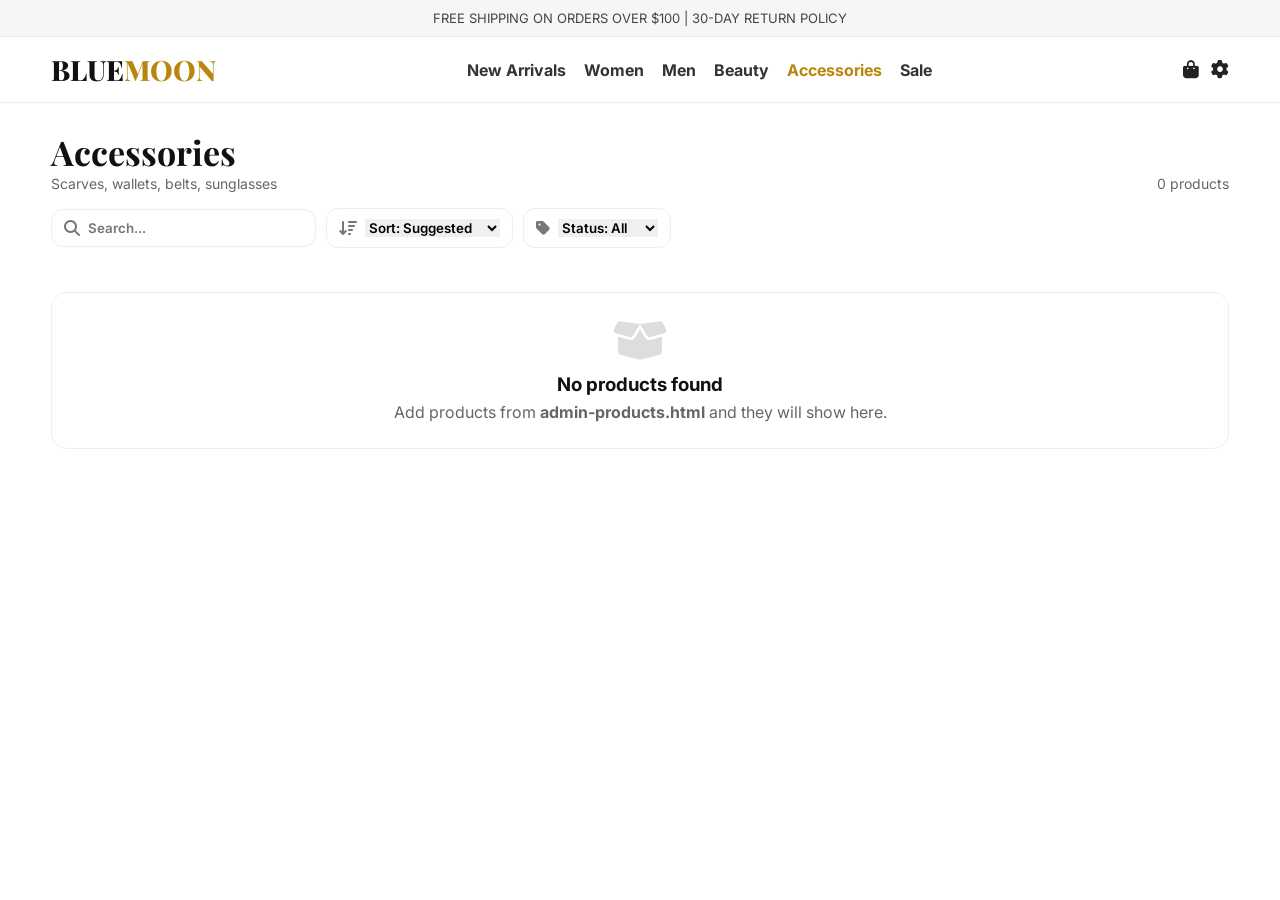
<file: accessories.html>
<!DOCTYPE html>
<html lang="en">
<head>
  <meta charset="UTF-8" />
  <meta name="viewport" content="width=device-width,initial-scale=1" />
  <title>Accessories - Blue Moon</title>
  <link rel="stylesheet" href="https://cdnjs.cloudflare.com/ajax/libs/font-awesome/6.4.0/css/all.min.css">
  <link href="https://fonts.googleapis.com/css2?family=Playfair+Display:wght@400;600;700&family=Inter:wght@300;400;500;600&display=swap" rel="stylesheet">
  <style>
    *{margin:0;padding:0;box-sizing:border-box}
    body{font-family:Inter,Arial,sans-serif;background:#fff;color:#111}
    a{text-decoration:none;color:inherit}
    .container{width:92%;max-width:1200px;margin:0 auto}
    header{border-bottom:1px solid #eee;background:#fff;position:sticky;top:0;z-index:1000}
    .nav{display:flex;align-items:center;justify-content:space-between;padding:14px 0;gap:14px}
    .logo{font-family:"Playfair Display",serif;font-weight:800;font-size:28px}
    .logo span{color:#b8860b}
    .menu{display:flex;gap:18px;align-items:center;flex-wrap:wrap;justify-content:center}
    .menu a{font-weight:700;color:#333}
    .menu a.active{color:#b8860b}
    .menu a:hover{color:#b8860b}
    .icons{display:flex;gap:12px;align-items:center}
    .icons a{color:#222;font-size:18px}
    .icons a:hover{color:#b8860b}
    .topline{background:#f6f6f6;border-bottom:1px solid #eee}
    .topline p{padding:10px 0;text-align:center;color:#444;font-size:13px}
    .page{padding:26px 0 60px}
    .title{display:flex;justify-content:space-between;align-items:flex-end;gap:14px;flex-wrap:wrap}
    .title h1{font-family:"Playfair Display",serif;font-size:34px}
    .title .muted{color:#666;font-size:14px}
    .controls{display:flex;gap:10px;align-items:center;flex-wrap:wrap;margin-top:16px}
    .control{border:1px solid #eee;border-radius:12px;padding:10px 12px;display:flex;gap:8px;align-items:center}
    .control input,.control select{border:none;outline:none;font-family:Inter,Arial,sans-serif;font-weight:600}
    .control i{color:#777}
    .grid{margin-top:18px;display:grid;grid-template-columns:repeat(4,minmax(0,1fr));gap:18px}
    .card{border:1px solid #eee;border-radius:16px;overflow:hidden;background:#fff;transition:.2s;display:flex;flex-direction:column}
    .card:hover{box-shadow:0 12px 28px rgba(0,0,0,.08);transform:translateY(-2px)}
    .img{background:#f7f7f7;aspect-ratio:1/1;position:relative}
    .img img{width:100%;height:100%;object-fit:cover;display:block}
    .fav{position:absolute;top:12px;right:12px;width:42px;height:42px;border-radius:999px;background:#fff;border:1px solid #eee;display:flex;align-items:center;justify-content:center;cursor:pointer}
    .fav:hover{border-color:#b8860b;color:#b8860b}
    .info{padding:14px}
    .name{font-weight:800;margin-bottom:8px;line-height:1.25}
    .price{font-weight:900}
    .compare{color:#777;text-decoration:line-through;font-weight:700;margin-left:8px}
    .meta{display:flex;justify-content:space-between;align-items:center;margin-top:10px;color:#666;font-size:13px}
    .pill{display:inline-block;padding:6px 10px;border-radius:999px;border:1px solid #eee;font-weight:800;font-size:12px;background:#fafafa}
    .actions{padding:14px;display:flex;gap:10px;margin-top:auto}
    .btn{border:none;border-radius:12px;padding:12px;font-weight:900;cursor:pointer;width:100%}
    .btn-view{background:#000;color:#fff}
    .btn-cart{background:#b8860b;color:#fff}
    .empty{margin-top:26px;border:1px solid #eee;border-radius:16px;padding:26px;text-align:center;color:#666}
    .empty i{font-size:44px;color:#ddd;margin-bottom:10px}
    @media(max-width:1100px){.grid{grid-template-columns:repeat(3,1fr)}}
    @media(max-width:820px){.grid{grid-template-columns:repeat(2,1fr)}}
    @media(max-width:520px){.grid{grid-template-columns:1fr}}
  </style>
</head>
<body>
  <div class="topline"><div class="container"><p>FREE SHIPPING ON ORDERS OVER $100 | 30-DAY RETURN POLICY</p></div></div>

  <header>
    <div class="container nav">
      <a class="logo" href="index.html">BLUE<span>MOON</span></a>
      <nav class="menu">
        <a href="new-arrivals.html">New Arrivals</a>
        <a href="women.html">Women</a>
        <a href="men.html">Men</a>
        <a href="beauty.html">Beauty</a>
        <a class="active" href="accessories.html">Accessories</a>
        <a href="sale.html">Sale</a>
      </nav>
      <div class="icons">
        <a href="#" onclick="openCart();return false;"><i class="fa-solid fa-bag-shopping"></i></a>
        <a href="admin-login.html"><i class="fa-solid fa-gear"></i></a>
      </div>
    </div>
  </header>

  <main class="container page">
    <div class="title">
      <div>
        <h1>Accessories</h1>
        <div class="muted">Scarves, wallets, belts, sunglasses</div>
      </div>
      <div class="muted"><span id="count">0</span> products</div>
    </div>

    <div class="controls">
      <div class="control"><i class="fa-solid fa-magnifying-glass"></i><input id="q" placeholder="Search..." /></div>
      <div class="control"><i class="fa-solid fa-arrow-down-wide-short"></i>
        <select id="sort">
          <option value="suggested">Sort: Suggested</option>
          <option value="priceLow">Price: Low → High</option>
          <option value="priceHigh">Price: High → Low</option>
          <option value="newest">Newest</option>
        </select>
      </div>
      <div class="control"><i class="fa-solid fa-tag"></i>
        <select id="status">
          <option value="all">Status: All</option>
          <option value="In Stock">In Stock</option>
          <option value="Low Stock">Low Stock</option>
          <option value="Out of Stock">Out of Stock</option>
        </select>
      </div>
    </div>

    <section class="grid" id="grid"></section>
    <div class="empty" id="empty" style="display:none">
      <i class="fa-solid fa-box-open"></i>
      <h3 style="color:#111;margin-bottom:6px">No products found</h3>
      <p>Add products from <strong>admin-products.html</strong> and they will show here.</p>
    </div>
  </main>

  <script>
    const KEY_PRODUCTS='blueMoonProducts', KEY_CART='blueMoonCart', CATEGORY='Accessories';
    const money=n=>`$${Number(n||0).toFixed(2)}`;
    let all=[], filtered=[];
    const readProducts=()=>JSON.parse(localStorage.getItem(KEY_PRODUCTS)||'[]');

    function openCart(){
      const cart=JSON.parse(localStorage.getItem(KEY_CART)||'[]');
      if(cart.length===0){alert('Your bag is empty.');return;}
      const total=cart.reduce((s,i)=>s+i.price*i.quantity,0);
      alert('Your Bag:\n\n'+cart.map(i=>`${i.name} x${i.quantity} = ${money(i.price*i.quantity)}`).join('\n')+`\n\nTotal: ${money(total)}`);
    }

    function addToCart(p){
      const cart=JSON.parse(localStorage.getItem(KEY_CART)||'[]');
      const found=cart.find(i=>String(i.id)===String(p.id));
      if(found) found.quantity+=1;
      else cart.push({id:p.id,name:p.name,price:p.price,image:(p.images&&p.images.length)?p.images[0]:'',quantity:1});
      localStorage.setItem(KEY_CART,JSON.stringify(cart));
      alert('Added to bag!');
    }

    function applyFilters(){
      const q=(document.getElementById('q').value||'').trim().toLowerCase();
      const status=document.getElementById('status').value;

      filtered=all
        .filter(p=>(p.category||'').toLowerCase()===CATEGORY.toLowerCase())
        .filter(p=>status==='all'?true:(p.status===status))
        .filter(p=>!q?true:((p.name||'').toLowerCase().includes(q) || (p.description||'').toLowerCase().includes(q)));

      applySort();
    }

    function applySort(){
      const sort=document.getElementById('sort').value;
      const copy=[...filtered];
      if(sort==='priceLow') copy.sort((a,b)=>(a.price||0)-(b.price||0));
      if(sort==='priceHigh') copy.sort((a,b)=>(b.price||0)-(a.price||0));
      if(sort==='newest') copy.sort((a,b)=>new Date(b.date||0)-new Date(a.date||0));
      render(copy);
    }

    function render(list){
      const grid=document.getElementById('grid');
      const empty=document.getElementById('empty');
      grid.innerHTML='';
      document.getElementById('count').textContent=list.length;

      if(list.length===0){empty.style.display='block';return;}
      empty.style.display='none';

      list.forEach(p=>{
        const img=(p.images&&p.images.length)?p.images[0]:'';
        const el=document.createElement('article');
        el.className='card';
        el.innerHTML=`
          <a href="product.html?id=${encodeURIComponent(p.id)}">
            <div class="img">
              <button class="fav" type="button" onclick="event.preventDefault();event.stopPropagation();alert('Wishlist demo');"><i class="fa-regular fa-heart"></i></button>
              <img src="${img||'https://images.unsplash.com/photo-1556306535-0f09a537f0a3?auto=format&fit=crop&w=1200&q=80'}" alt="">
            </div>
            <div class="info">
              <div class="name">${p.name||'Untitled Product'}</div>
              <div class="price">
                ${money(p.price)}
                ${p.compareAt && Number(p.compareAt)>Number(p.price) ? `<span class="compare">${money(p.compareAt)}</span>`:''}
              </div>
              <div class="meta">
                <span class="pill">${(p.status||'In Stock')}</span>
                <span>Stock: ${Number(p.stock||0)}</span>
              </div>
            </div>
          </a>
          <div class="actions">
            <button class="btn btn-view" onclick="window.location.href='product.html?id=${encodeURIComponent(p.id)}'">View</button>
            <button class="btn btn-cart" onclick="addToCart(${JSON.stringify({id:p.id,name:p.name,price:p.price,images:p.images||[]}).replace(/"/g,'&quot;')})">Add to Bag</button>
          </div>
        `;
        grid.appendChild(el);
      });
    }

    document.addEventListener('DOMContentLoaded',()=>{
      all=readProducts();
      applyFilters();
      document.getElementById('q').addEventListener('input',applyFilters);
      document.getElementById('status').addEventListener('change',applyFilters);
      document.getElementById('sort').addEventListener('change',applySort);
    });
  </script>
</body>
</html>
</file>
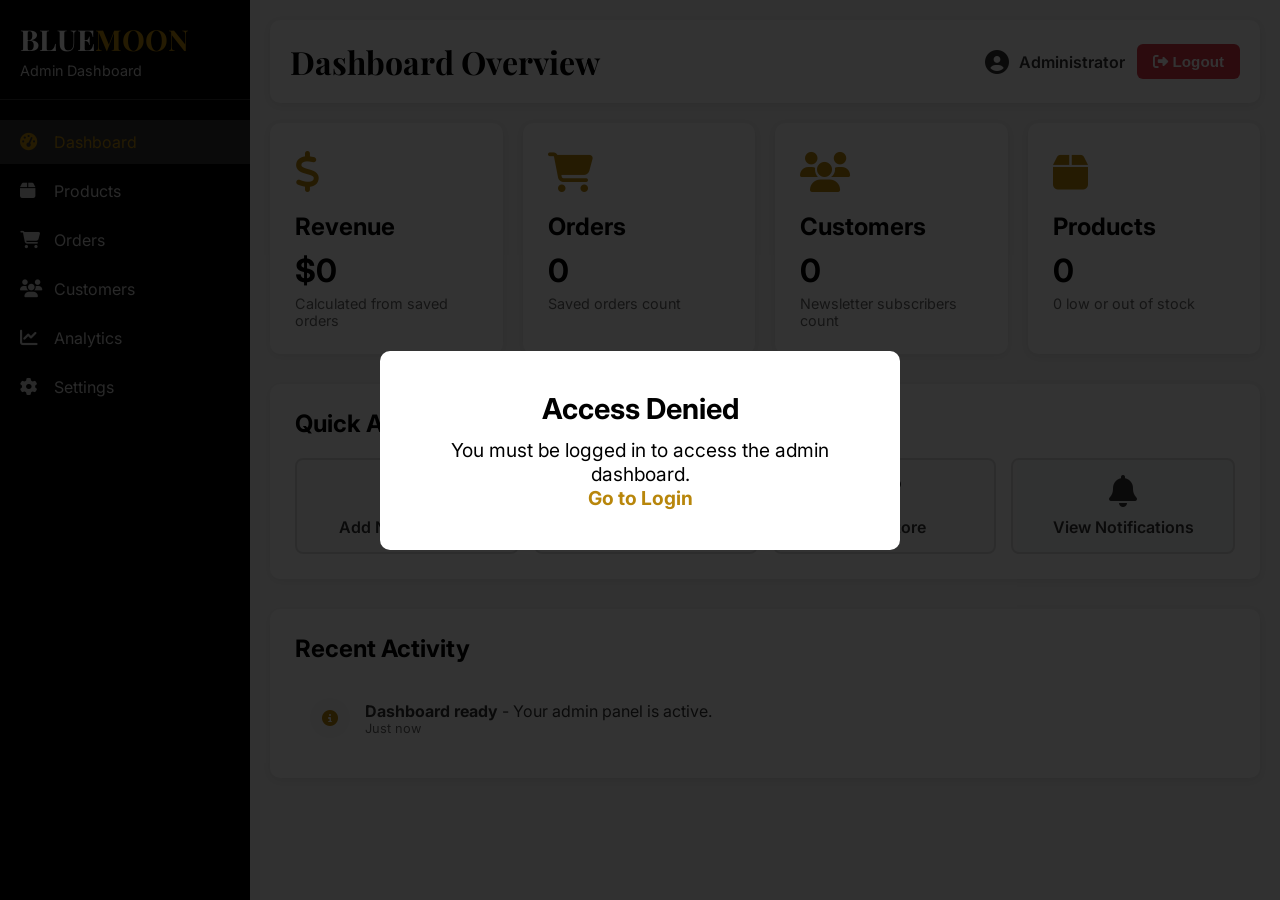
<file: admin-dashboard.html>
<!DOCTYPE html>
<html lang="en">
<head>
  <meta charset="UTF-8" />
  <meta name="viewport" content="width=device-width, initial-scale=1.0" />
  <title>Admin Dashboard - Blue Moon</title>
  <link rel="stylesheet" href="https://cdnjs.cloudflare.com/ajax/libs/font-awesome/6.4.0/css/all.min.css">
  <link rel="preconnect" href="https://fonts.googleapis.com">
  <link rel="preconnect" href="https://fonts.gstatic.com" crossorigin>
  <link href="https://fonts.googleapis.com/css2?family=Playfair+Display:wght@600;700&family=Inter:wght@400;500;600;700&display=swap" rel="stylesheet">
  <style>
    * {
      margin: 0;
      padding: 0;
      box-sizing: border-box;
    }

    :root {
      --gold: #b8860b;
      --gold-dark: #9c7009;
      --black: #111111;
      --bg: #f5f5f5;
      --card: #ffffff;
      --text: #333333;
      --muted: #666666;
      --danger: #dc3545;
      --sidebar-text: #cccccc;
      --border: #e9e9e9;
    }

    body {
      font-family: "Inter", Arial, sans-serif;
      background: var(--bg);
      color: var(--text);
    }

    .dashboard-container {
      display: flex;
      min-height: 100vh;
    }

    .sidebar {
      width: 250px;
      background: #000;
      color: #fff;
      padding: 20px 0;
      position: fixed;
      height: 100vh;
      overflow-y: auto;
    }

    .sidebar-header {
      padding: 0 20px 20px;
      border-bottom: 1px solid #333;
      margin-bottom: 20px;
    }

    .sidebar-header h2 {
      font-family: "Playfair Display", serif;
      font-size: 1.8rem;
    }

    .sidebar-header span {
      color: var(--gold);
    }

    .sidebar-header p {
      color: var(--sidebar-text);
      font-size: 0.9rem;
      margin-top: 4px;
    }

    .sidebar-nav ul {
      list-style: none;
    }

    .sidebar-nav li {
      margin-bottom: 5px;
    }

    .sidebar-nav a {
      display: flex;
      align-items: center;
      padding: 12px 20px;
      color: var(--sidebar-text);
      text-decoration: none;
      transition: all 0.3s ease;
    }

    .sidebar-nav a:hover,
    .sidebar-nav a.active {
      background: #333;
      color: var(--gold);
    }

    .sidebar-nav i {
      width: 24px;
      margin-right: 10px;
      font-size: 1.1rem;
    }

    .main-content {
      flex: 1;
      margin-left: 250px;
      padding: 20px;
    }

    .header {
      background: var(--card);
      padding: 20px;
      border-radius: 10px;
      margin-bottom: 20px;
      display: flex;
      justify-content: space-between;
      align-items: center;
      box-shadow: 0 2px 10px rgba(0, 0, 0, 0.08);
      gap: 14px;
      flex-wrap: wrap;
    }

    .header h1 {
      font-family: "Playfair Display", serif;
      color: #000;
    }

    .header-actions {
      display: flex;
      gap: 12px;
      align-items: center;
      flex-wrap: wrap;
    }

    .user-info {
      display: flex;
      align-items: center;
      gap: 10px;
      font-weight: 600;
    }

    .logout-btn {
      background: var(--danger);
      color: white;
      border: none;
      padding: 9px 16px;
      border-radius: 6px;
      cursor: pointer;
      font-size: 0.95rem;
      font-weight: 600;
    }

    .logout-btn:hover {
      opacity: 0.92;
    }

    .dashboard-cards {
      display: grid;
      grid-template-columns: repeat(auto-fit, minmax(230px, 1fr));
      gap: 20px;
      margin-bottom: 30px;
    }

    .card {
      background: var(--card);
      padding: 25px;
      border-radius: 10px;
      box-shadow: 0 2px 10px rgba(0, 0, 0, 0.08);
      transition: transform 0.25s ease;
    }

    .card:hover {
      transform: translateY(-4px);
    }

    .card-icon {
      font-size: 2.5rem;
      margin-bottom: 15px;
      color: var(--gold);
    }

    .card h3 {
      font-size: 1.5rem;
      margin-bottom: 10px;
      color: #000;
    }

    .card-value {
      font-size: 2rem;
      font-weight: bold;
      color: #000;
    }

    .card-desc {
      color: var(--muted);
      font-size: 0.9rem;
      margin-top: 5px;
    }

    .quick-actions,
    .recent-activity {
      background: var(--card);
      padding: 25px;
      border-radius: 10px;
      box-shadow: 0 2px 10px rgba(0, 0, 0, 0.08);
      margin-bottom: 30px;
    }

    .quick-actions h2,
    .recent-activity h2 {
      margin-bottom: 20px;
      color: #000;
    }

    .action-buttons {
      display: grid;
      grid-template-columns: repeat(auto-fit, minmax(200px, 1fr));
      gap: 15px;
    }

    .action-btn {
      background: #f8f9fa;
      border: 2px solid #ddd;
      padding: 15px;
      border-radius: 8px;
      text-align: center;
      cursor: pointer;
      transition: all 0.3s ease;
      text-decoration: none;
      color: var(--text);
      display: block;
      font-weight: 600;
    }

    .action-btn:hover {
      background: var(--gold);
      color: #fff;
      border-color: var(--gold);
      transform: translateY(-3px);
    }

    .action-btn i {
      font-size: 2rem;
      margin-bottom: 10px;
      display: block;
    }

    .activity-list {
      list-style: none;
    }

    .activity-list li {
      padding: 15px;
      border-bottom: 1px solid #eee;
      display: flex;
      align-items: center;
      gap: 15px;
    }

    .activity-list li:last-child {
      border-bottom: none;
    }

    .activity-icon {
      width: 40px;
      height: 40px;
      background: #f8f9fa;
      border-radius: 50%;
      display: flex;
      align-items: center;
      justify-content: center;
      color: var(--gold);
      flex-shrink: 0;
    }

    .activity-content p {
      margin: 0;
    }

    .activity-time {
      font-size: 0.8rem;
      color: var(--muted);
      margin-top: 5px;
    }

    .auth-message {
      display: none;
      position: fixed;
      inset: 0;
      background: rgba(0, 0, 0, 0.8);
      z-index: 10000;
      justify-content: center;
      align-items: center;
      color: white;
      font-size: 1.2rem;
      padding: 20px;
    }

    .auth-box {
      text-align: center;
      padding: 40px;
      background: white;
      color: #000;
      border-radius: 10px;
      max-width: 520px;
      width: 100%;
    }

    .auth-box h2 {
      margin-bottom: 12px;
    }

    .auth-box a {
      color: var(--gold);
      font-weight: 700;
      text-decoration: none;
    }

    .auth-box a:hover {
      text-decoration: underline;
    }

    @media (max-width: 768px) {
      .sidebar {
        width: 100%;
        height: auto;
        position: relative;
        margin-bottom: 20px;
      }

      .main-content {
        margin-left: 0;
      }

      .dashboard-container {
        display: block;
      }

      .dashboard-cards {
        grid-template-columns: 1fr;
      }
    }
  </style>
</head>
<body>
  <div class="auth-message" id="authMessage">
    <div class="auth-box">
      <h2>Access Denied</h2>
      <p>You must be logged in to access the admin dashboard.</p>
      <a href="admin-login.html">Go to Login</a>
    </div>
  </div>

  <div class="dashboard-container">
    <div class="sidebar">
      <div class="sidebar-header">
        <h2>BLUE<span>MOON</span></h2>
        <p>Admin Dashboard</p>
      </div>

      <nav class="sidebar-nav">
        <ul>
          <li><a href="admin-dashboard.html" class="active"><i class="fas fa-tachometer-alt"></i> Dashboard</a></li>
          <li><a href="admin-products.html"><i class="fas fa-box"></i> Products</a></li>
          <li><a href="#"><i class="fas fa-shopping-cart"></i> Orders</a></li>
          <li><a href="#"><i class="fas fa-users"></i> Customers</a></li>
          <li><a href="#"><i class="fas fa-chart-line"></i> Analytics</a></li>
          <li><a href="#"><i class="fas fa-cog"></i> Settings</a></li>
        </ul>
      </nav>
    </div>

    <div class="main-content">
      <div class="header">
        <h1>Dashboard Overview</h1>

        <div class="header-actions">
          <div class="user-info">
            <i class="fas fa-user-circle" style="font-size: 1.5rem;"></i>
            <span id="adminName">Administrator</span>
          </div>

          <button class="logout-btn" onclick="logoutAdmin()">
            <i class="fas fa-sign-out-alt"></i> Logout
          </button>
        </div>
      </div>

      <div class="dashboard-cards">
        <div class="card">
          <div class="card-icon">
            <i class="fas fa-dollar-sign"></i>
          </div>
          <h3>Revenue</h3>
          <div class="card-value" id="totalRevenue">$0</div>
          <div class="card-desc">Calculated from saved orders</div>
        </div>

        <div class="card">
          <div class="card-icon">
            <i class="fas fa-shopping-cart"></i>
          </div>
          <h3>Orders</h3>
          <div class="card-value" id="totalOrders">0</div>
          <div class="card-desc">Saved orders count</div>
        </div>

        <div class="card">
          <div class="card-icon">
            <i class="fas fa-users"></i>
          </div>
          <h3>Customers</h3>
          <div class="card-value" id="totalCustomers">0</div>
          <div class="card-desc">Newsletter subscribers count</div>
        </div>

        <div class="card">
          <div class="card-icon">
            <i class="fas fa-box"></i>
          </div>
          <h3>Products</h3>
          <div class="card-value" id="totalProducts">0</div>
          <div class="card-desc" id="productStockInfo">0 low or out of stock</div>
        </div>
      </div>

      <div class="quick-actions">
        <h2>Quick Actions</h2>
        <div class="action-buttons">
          <a href="admin-products.html" class="action-btn">
            <i class="fas fa-plus-circle"></i>
            Add New Product
          </a>

          <a href="admin-products.html" class="action-btn">
            <i class="fas fa-box-open"></i>
            Manage Products
          </a>

          <a href="index.html" class="action-btn" target="_blank">
            <i class="fas fa-store"></i>
            View Store
          </a>

          <a href="#" class="action-btn">
            <i class="fas fa-bell"></i>
            View Notifications
          </a>
        </div>
      </div>

      <div class="recent-activity">
        <h2>Recent Activity</h2>
        <ul class="activity-list" id="activityList">
          <li>
            <div class="activity-icon">
              <i class="fas fa-info-circle"></i>
            </div>
            <div class="activity-content">
              <p><strong>Dashboard ready</strong> - Your admin panel is active.</p>
              <p class="activity-time">Just now</p>
            </div>
          </li>
        </ul>
      </div>
    </div>
  </div>

  <script>
    const ADMIN_LOGIN_KEY = 'blueMoonAdminLoggedIn';
    const ADMIN_USERNAME_KEY = 'blueMoonAdminUsername';

    function checkAuth() {
      const isLoggedIn = localStorage.getItem(ADMIN_LOGIN_KEY);
      const authMessage = document.getElementById('authMessage');

      if (isLoggedIn !== 'true') {
        authMessage.style.display = 'flex';
        return false;
      }

      const adminName = localStorage.getItem(ADMIN_USERNAME_KEY) || 'Administrator';
      document.getElementById('adminName').textContent = adminName;

      return true;
    }

    function logoutAdmin() {
      if (confirm('Are you sure you want to logout?')) {
        localStorage.removeItem(ADMIN_LOGIN_KEY);
        localStorage.removeItem(ADMIN_USERNAME_KEY);
        window.location.href = 'admin-login.html';
      }
    }

    function formatMoney(value) {
      return '$' + Number(value || 0).toLocaleString(undefined, {
        minimumFractionDigits: 0,
        maximumFractionDigits: 2
      });
    }

    function loadDashboardStats() {
      const products = JSON.parse(localStorage.getItem('blueMoonProducts') || '[]');
      const orders = JSON.parse(localStorage.getItem('blueMoonOrders') || '[]');
      const customers = JSON.parse(localStorage.getItem('newsletterSubs') || '[]');

      document.getElementById('totalProducts').textContent = products.length || '0';
      document.getElementById('totalOrders').textContent = orders.length || '0';
      document.getElementById('totalCustomers').textContent = customers.length || '0';

      let revenue = 0;
      orders.forEach(order => {
        revenue += Number(order.total || 0);
      });
      document.getElementById('totalRevenue').textContent = formatMoney(revenue);

      const lowOrOut = products.filter(product =>
        product.status === 'Low Stock' ||
        product.status === 'Out of Stock' ||
        Number(product.stock || 0) <= 5
      ).length;

      document.getElementById('productStockInfo').textContent = `${lowOrOut} low or out of stock`;
      renderRecentActivity(products, orders, customers);
    }

    function renderRecentActivity(products, orders, customers) {
      const list = document.getElementById('activityList');
      const items = [];

      if (products.length > 0) {
        const latestProduct = products[products.length - 1];
        items.push(`
          <li>
            <div class="activity-icon">
              <i class="fas fa-box"></i>
            </div>
            <div class="activity-content">
              <p><strong>Latest product</strong> - "${escapeHtml(latestProduct.name || 'Unnamed Product')}" added or updated.</p>
              <p class="activity-time">From your saved products</p>
            </div>
          </li>
        `);
      }

      if (orders.length > 0) {
        const latestOrder = orders[orders.length - 1];
        items.push(`
          <li>
            <div class="activity-icon">
              <i class="fas fa-shopping-cart"></i>
            </div>
            <div class="activity-content">
              <p><strong>Latest order</strong> - ${formatMoney(latestOrder.total || 0)}</p>
              <p class="activity-time">From saved orders</p>
            </div>
          </li>
        `);
      }

      if (customers.length > 0) {
        items.push(`
          <li>
            <div class="activity-icon">
              <i class="fas fa-user-plus"></i>
            </div>
            <div class="activity-content">
              <p><strong>Subscribers</strong> - ${customers.length} saved newsletter subscriber(s).</p>
              <p class="activity-time">From local storage</p>
            </div>
          </li>
        `);
      }

      if (items.length === 0) {
        items.push(`
          <li>
            <div class="activity-icon">
              <i class="fas fa-info-circle"></i>
            </div>
            <div class="activity-content">
              <p><strong>No recent saved activity yet</strong> - Add products to start building your dashboard.</p>
              <p class="activity-time">Waiting for data</p>
            </div>
          </li>
        `);
      }

      list.innerHTML = items.join('');
    }

    function escapeHtml(text) {
      return String(text || '')
        .replace(/&/g, '&amp;')
        .replace(/</g, '&lt;')
        .replace(/>/g, '&gt;')
        .replace(/"/g, '&quot;')
        .replace(/'/g, '&#039;');
    }

    document.addEventListener('DOMContentLoaded', function () {
      if (checkAuth()) {
        loadDashboardStats();
      }
    });

    setInterval(function () {
      if (localStorage.getItem(ADMIN_LOGIN_KEY) === 'true') {
        loadDashboardStats();
      }
    }, 30000);
  </script>
</body>
</html>
</file>
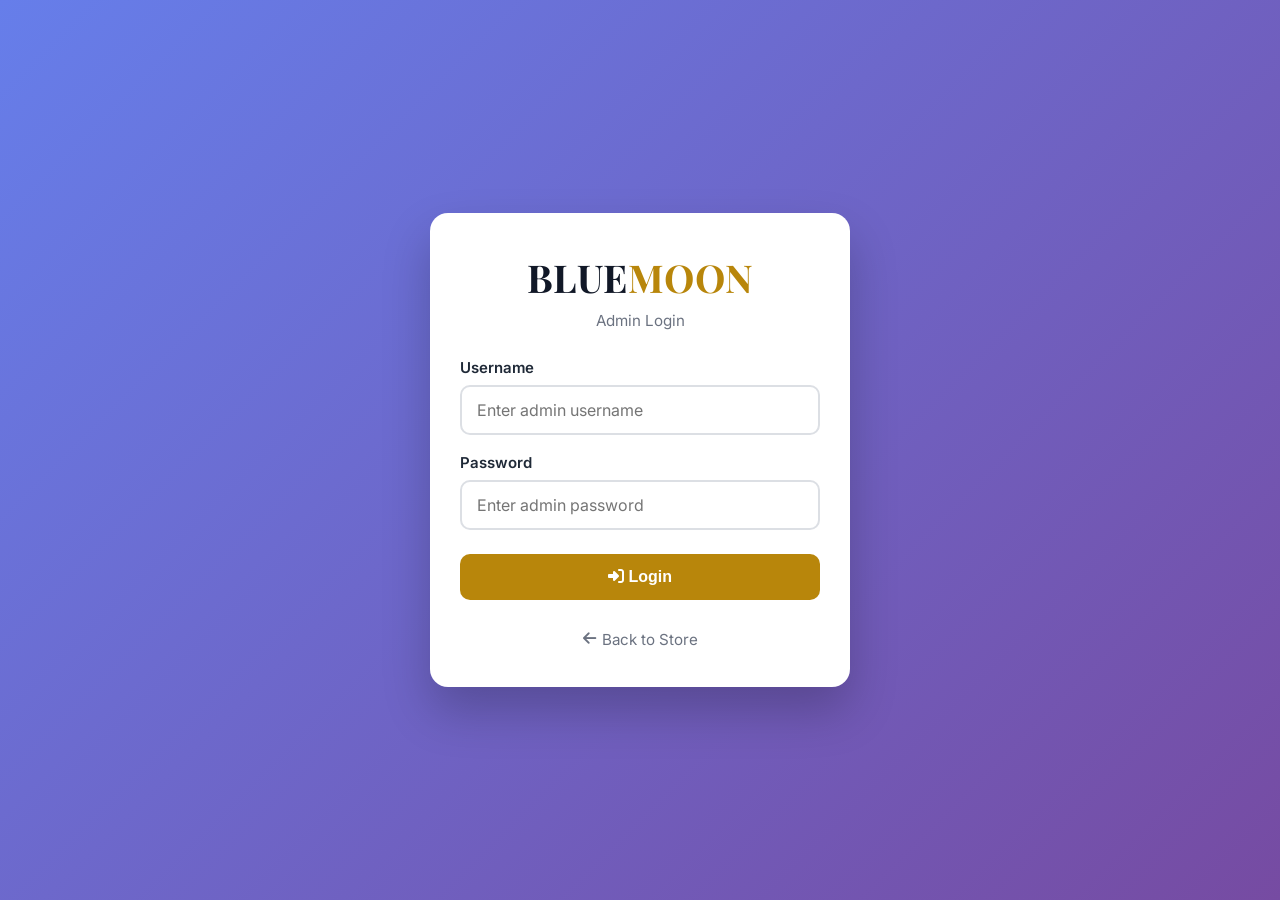
<file: admin-login.html>
<!DOCTYPE html>
<html lang="en">
<head>
  <meta charset="UTF-8" />
  <meta name="viewport" content="width=device-width, initial-scale=1.0" />
  <title>Admin Login - Blue Moon</title>
  <link rel="stylesheet" href="https://cdnjs.cloudflare.com/ajax/libs/font-awesome/6.4.0/css/all.min.css">
  <link rel="preconnect" href="https://fonts.googleapis.com">
  <link rel="preconnect" href="https://fonts.gstatic.com" crossorigin>
  <link href="https://fonts.googleapis.com/css2?family=Playfair+Display:wght@600;700&family=Inter:wght@400;500;600;700&display=swap" rel="stylesheet">
  <style>
    * {
      margin: 0;
      padding: 0;
      box-sizing: border-box;
    }

    :root {
      --gold: #b8860b;
      --gold-dark: #9c7009;
      --text: #1f2937;
      --muted: #6b7280;
      --danger: #dc3545;
      --border: #e5e7eb;
      --white: #ffffff;
    }

    body {
      font-family: "Inter", Arial, sans-serif;
      min-height: 100vh;
      display: flex;
      justify-content: center;
      align-items: center;
      padding: 20px;
      background: linear-gradient(135deg, #667eea 0%, #764ba2 100%);
    }

    .login-container {
      width: 100%;
      max-width: 420px;
      background: var(--white);
      border-radius: 18px;
      padding: 38px 30px;
      box-shadow: 0 24px 48px rgba(0, 0, 0, 0.22);
    }

    .logo {
      text-align: center;
      margin-bottom: 28px;
    }

    .logo h1 {
      font-family: "Playfair Display", serif;
      font-size: 2.4rem;
      color: #111827;
      letter-spacing: 0.5px;
    }

    .logo span {
      color: var(--gold);
    }

    .logo p {
      color: var(--muted);
      margin-top: 8px;
      font-size: 0.95rem;
    }

    .form-group {
      margin-bottom: 18px;
    }

    .form-group label {
      display: block;
      margin-bottom: 8px;
      color: var(--text);
      font-weight: 600;
      font-size: 15px;
    }

    .form-group input {
      width: 100%;
      padding: 13px 15px;
      border: 2px solid #dcdfe4;
      border-radius: 10px;
      font-size: 16px;
      font-family: inherit;
      transition: border-color 0.25s ease, box-shadow 0.25s ease;
    }

    .form-group input:focus {
      outline: none;
      border-color: var(--gold);
      box-shadow: 0 0 0 4px rgba(184, 134, 11, 0.12);
    }

    .login-btn {
      width: 100%;
      background: var(--gold);
      color: #fff;
      border: none;
      padding: 14px;
      border-radius: 10px;
      font-size: 16px;
      font-weight: 700;
      cursor: pointer;
      transition: background 0.25s ease;
      margin-top: 6px;
    }

    .login-btn:hover {
      background: var(--gold-dark);
    }

    .error-message {
      display: none;
      margin-top: 14px;
      text-align: center;
      color: var(--danger);
      font-size: 14px;
      font-weight: 600;
    }

    .back-link {
      text-align: center;
      margin-top: 28px;
    }

    .back-link a {
      color: var(--muted);
      text-decoration: none;
      font-size: 0.95rem;
      display: inline-flex;
      align-items: center;
      gap: 6px;
    }

    .back-link a:hover {
      text-decoration: underline;
    }

    @keyframes shake {
      0%, 100% { transform: translateX(0); }
      10%, 30%, 50%, 70%, 90% { transform: translateX(-5px); }
      20%, 40%, 60%, 80% { transform: translateX(5px); }
    }

    @media (max-width: 480px) {
      .login-container {
        padding: 28px 20px;
      }

      .logo h1 {
        font-size: 2rem;
      }
    }
  </style>
</head>
<body>
  <div class="login-container">
    <div class="logo">
      <h1>BLUE<span>MOON</span></h1>
      <p>Admin Login</p>
    </div>

    <form id="adminLoginForm">
      <div class="form-group">
        <label for="username">Username</label>
        <input type="text" id="username" placeholder="Enter admin username" required>
      </div>

      <div class="form-group">
        <label for="password">Password</label>
        <input type="password" id="password" placeholder="Enter admin password" required>
      </div>

      <div class="error-message" id="errorMessage">
        Invalid username or password
      </div>

      <button type="submit" class="login-btn">
        <i class="fas fa-sign-in-alt"></i> Login
      </button>
    </form>

    <div class="back-link">
      <a href="index.html">
        <i class="fas fa-arrow-left"></i> Back to Store
      </a>
    </div>
  </div>

  <script>
    const ADMIN_LOGIN_KEY = 'blueMoonAdminLoggedIn';
    const ADMIN_USERNAME_KEY = 'blueMoonAdminUsername';

    document.getElementById('adminLoginForm').addEventListener('submit', function (e) {
      e.preventDefault();

      const username = document.getElementById('username').value.trim();
      const password = document.getElementById('password').value;
      const errorMessage = document.getElementById('errorMessage');

      const adminUsername = 'admin';
      const adminPassword = 'B@ngladesh2026$';

      if (username === adminUsername && password === adminPassword) {
        localStorage.setItem(ADMIN_LOGIN_KEY, 'true');
        localStorage.setItem(ADMIN_USERNAME_KEY, username);

        errorMessage.style.display = 'none';
        window.location.href = 'admin-dashboard.html';
      } else {
        errorMessage.style.display = 'block';
        this.style.animation = 'shake 0.5s';
        setTimeout(() => {
          this.style.animation = '';
        }, 500);
      }
    });

    if (localStorage.getItem(ADMIN_LOGIN_KEY) === 'true') {
      // already logged in, optional redirect
      // window.location.href = 'admin-dashboard.html';
    }
  </script>
</body>
</html>
</file>
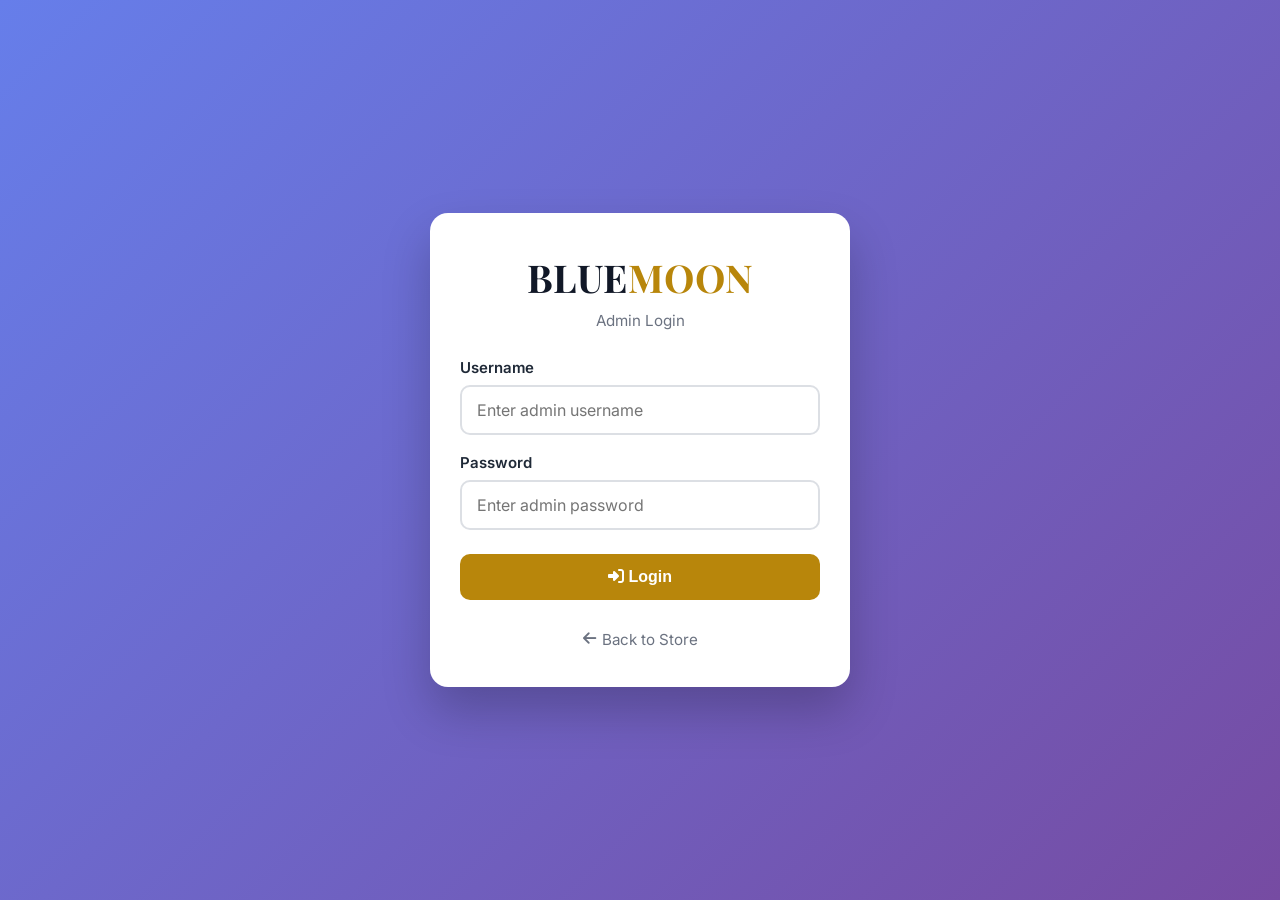
<file: admin-products.html>
<!DOCTYPE html>
<html lang="en">
<head>
  <meta charset="UTF-8" />
  <meta name="viewport" content="width=device-width, initial-scale=1.0" />
  <title>Admin Products - Blue Moon</title>
  <link rel="preconnect" href="https://fonts.googleapis.com">
  <link rel="preconnect" href="https://fonts.gstatic.com" crossorigin>
  <link href="https://fonts.googleapis.com/css2?family=Playfair+Display:wght@600;700&family=Inter:wght@400;500;600;700&display=swap" rel="stylesheet">
  <style>
    * {
      margin: 0;
      padding: 0;
      box-sizing: border-box;
    }

    :root {
      --gold: #b8860b;
      --gold-dark: #8a6508;
      --bg: #f7f7f7;
      --card: #ffffff;
      --text: #1f2937;
      --muted: #6b7280;
      --border: #e5e7eb;
      --danger: #dc3545;
      --danger-dark: #bb2d3b;
      --success: #198754;
      --success-dark: #146c43;
    }

    body {
      font-family: "Inter", Arial, sans-serif;
      background: var(--bg);
      color: var(--text);
    }

    a {
      text-decoration: none;
      color: inherit;
    }

    .container {
      width: 94%;
      max-width: 1280px;
      margin: 0 auto;
    }

    header {
      background: #fff;
      border-bottom: 1px solid var(--border);
      position: sticky;
      top: 0;
      z-index: 1000;
    }

    .nav {
      min-height: 74px;
      display: flex;
      align-items: center;
      justify-content: space-between;
      gap: 20px;
    }

    .logo {
      font-family: "Playfair Display", serif;
      font-size: 30px;
      font-weight: 700;
      letter-spacing: 0.3px;
    }

    .logo span {
      color: var(--gold);
    }

    .top-links {
      display: flex;
      align-items: center;
      gap: 12px;
      flex-wrap: wrap;
    }

    .top-links a,
    .top-links button {
      border: 1px solid var(--border);
      background: #fff;
      color: var(--text);
      padding: 10px 14px;
      border-radius: 10px;
      font-weight: 600;
      cursor: pointer;
    }

    .top-links button:hover,
    .top-links a:hover {
      border-color: var(--gold);
      color: var(--gold-dark);
    }

    main {
      padding: 28px 0 50px;
    }

    .page-header {
      display: flex;
      align-items: center;
      justify-content: space-between;
      gap: 16px;
      flex-wrap: wrap;
      margin-bottom: 20px;
    }

    .page-title {
      font-family: "Playfair Display", serif;
      font-size: 40px;
      line-height: 1.1;
    }

    .page-subtitle {
      color: var(--muted);
      margin-top: 8px;
      font-size: 15px;
    }

    .grid {
      display: grid;
      grid-template-columns: 1fr 1.05fr;
      gap: 24px;
      align-items: start;
    }

    .card {
      background: var(--card);
      border: 1px solid var(--border);
      border-radius: 20px;
      box-shadow: 0 6px 22px rgba(0, 0, 0, 0.04);
    }

    .card-body {
      padding: 24px;
    }

    .section-title {
      font-family: "Playfair Display", serif;
      font-size: 26px;
      margin-bottom: 18px;
    }

    form {
      display: block;
    }

    .two-col {
      display: grid;
      grid-template-columns: 1fr 1fr;
      gap: 16px;
    }

    .field {
      margin-bottom: 16px;
    }

    .field label {
      display: block;
      font-size: 15px;
      font-weight: 700;
      margin-bottom: 8px;
    }

    .field label .req {
      color: var(--danger);
    }

    .field input,
    .field select,
    .field textarea {
      width: 100%;
      border: 1px solid var(--border);
      border-radius: 14px;
      padding: 14px 16px;
      font-size: 16px;
      font-family: inherit;
      outline: none;
      background: #fff;
      transition: border-color 0.2s ease, box-shadow 0.2s ease;
    }

    .field textarea {
      min-height: 120px;
      resize: vertical;
    }

    .field input:focus,
    .field select:focus,
    .field textarea:focus {
      border-color: var(--gold);
      box-shadow: 0 0 0 3px rgba(184, 134, 11, 0.12);
    }

    .hint {
      color: var(--muted);
      font-size: 13px;
      margin-top: 6px;
      line-height: 1.5;
    }

    .upload-box {
      border: 2px dashed #d8d8d8;
      border-radius: 18px;
      padding: 18px;
      background: #fcfcfc;
    }

    .upload-top {
      display: flex;
      justify-content: space-between;
      align-items: center;
      gap: 14px;
      flex-wrap: wrap;
      margin-bottom: 14px;
    }

    .upload-title {
      font-size: 16px;
      font-weight: 800;
    }

    .upload-subtitle {
      color: var(--muted);
      font-size: 14px;
      margin-top: 4px;
    }

    .file-input-wrap {
      display: flex;
      align-items: center;
      gap: 12px;
      flex-wrap: wrap;
    }

    .file-btn {
      display: inline-flex;
      align-items: center;
      justify-content: center;
      gap: 8px;
      background: #fff;
      border: 1px solid var(--border);
      border-radius: 12px;
      padding: 12px 16px;
      font-weight: 700;
      cursor: pointer;
    }

    .file-btn:hover {
      border-color: var(--gold);
      color: var(--gold-dark);
    }

    .file-name {
      color: var(--muted);
      font-size: 14px;
    }

    #imageFiles {
      display: none;
    }

    .preview-grid {
      display: grid;
      grid-template-columns: repeat(auto-fill, minmax(110px, 1fr));
      gap: 12px;
      margin-top: 12px;
    }

    .preview-item {
      position: relative;
      border: 1px solid var(--border);
      border-radius: 16px;
      overflow: hidden;
      background: #fff;
    }

    .preview-item img {
      width: 100%;
      height: 110px;
      object-fit: cover;
      display: block;
    }

    .preview-label {
      position: absolute;
      left: 8px;
      top: 8px;
      background: rgba(0, 0, 0, 0.75);
      color: #fff;
      font-size: 11px;
      font-weight: 700;
      border-radius: 999px;
      padding: 5px 8px;
    }

    .remove-btn {
      position: absolute;
      right: 8px;
      top: 8px;
      width: 28px;
      height: 28px;
      border: none;
      border-radius: 50%;
      background: var(--danger);
      color: #fff;
      font-size: 16px;
      font-weight: 700;
      cursor: pointer;
      line-height: 1;
    }

    .remove-btn:hover {
      background: var(--danger-dark);
    }

    .action-row {
      display: flex;
      gap: 12px;
      flex-wrap: wrap;
      margin-top: 18px;
    }

    .btn {
      border: none;
      border-radius: 14px;
      padding: 14px 18px;
      font-size: 15px;
      font-weight: 800;
      cursor: pointer;
      transition: opacity 0.2s ease, transform 0.1s ease;
    }

    .btn:hover {
      opacity: 0.96;
    }

    .btn:active {
      transform: translateY(1px);
    }

    .btn-primary {
      background: #111827;
      color: #fff;
    }

    .btn-secondary {
      background: #fff;
      color: var(--text);
      border: 1px solid var(--border);
    }

    .btn-danger {
      background: var(--danger);
      color: #fff;
    }

    .btn-success {
      background: var(--success);
      color: #fff;
    }

    .btn-success:hover {
      background: var(--success-dark);
    }

    .products-toolbar {
      display: flex;
      justify-content: space-between;
      align-items: center;
      gap: 12px;
      flex-wrap: wrap;
      margin-bottom: 16px;
    }

    .search-box {
      width: 100%;
      max-width: 320px;
    }

    .search-box input {
      width: 100%;
      border: 1px solid var(--border);
      border-radius: 14px;
      padding: 13px 15px;
      font-size: 15px;
      outline: none;
      background: #fff;
    }

    .search-box input:focus {
      border-color: var(--gold);
      box-shadow: 0 0 0 3px rgba(184, 134, 11, 0.12);
    }

    .products-list {
      display: grid;
      gap: 14px;
    }

    .product-row {
      border: 1px solid var(--border);
      border-radius: 18px;
      padding: 14px;
      display: grid;
      grid-template-columns: 92px 1fr auto;
      gap: 14px;
      align-items: center;
      background: #fff;
    }

    .product-row img {
      width: 92px;
      height: 92px;
      border-radius: 14px;
      object-fit: cover;
      border: 1px solid var(--border);
      background: #fafafa;
    }

    .product-info h3 {
      font-size: 18px;
      margin-bottom: 6px;
    }

    .meta {
      display: flex;
      flex-wrap: wrap;
      gap: 8px;
      margin-bottom: 8px;
    }

    .pill {
      display: inline-flex;
      align-items: center;
      gap: 6px;
      padding: 6px 10px;
      border-radius: 999px;
      font-size: 12px;
      font-weight: 700;
      border: 1px solid var(--border);
      background: #fafafa;
    }

    .muted {
      color: var(--muted);
      font-size: 14px;
      line-height: 1.5;
    }

    .product-actions {
      display: flex;
      flex-direction: column;
      gap: 10px;
      min-width: 110px;
    }

    .empty {
      border: 1px dashed #d1d5db;
      border-radius: 18px;
      padding: 34px 18px;
      text-align: center;
      color: var(--muted);
      background: #fcfcfc;
    }

    .status-stock {
      background: #f5efe0;
      border-color: #ead5a3;
      color: #7a5c07;
    }

    .status-low {
      background: #fff7df;
      border-color: #f2d58d;
      color: #9a6700;
    }

    .status-out {
      background: #fde8ea;
      border-color: #f5bcc4;
      color: #a61e2d;
    }

    @media (max-width: 1100px) {
      .grid {
        grid-template-columns: 1fr;
      }
    }

    @media (max-width: 700px) {
      .page-title {
        font-size: 32px;
      }

      .two-col {
        grid-template-columns: 1fr;
      }

      .product-row {
        grid-template-columns: 1fr;
      }

      .product-row img {
        width: 100%;
        max-width: 180px;
        height: 180px;
      }

      .product-actions {
        flex-direction: row;
        flex-wrap: wrap;
      }
    }
  </style>
</head>
<body>
  <header>
    <div class="container nav">
      <a href="index.html" class="logo">BLUE<span>MOON</span></a>

      <div class="top-links">
        <a href="admin-dashboard.html">Dashboard</a>
        <a href="index.html" target="_blank">View Store</a>
        <button type="button" onclick="logoutAdmin()">Logout</button>
      </div>
    </div>
  </header>

  <main class="container">
    <div class="page-header">
      <div>
        <h1 class="page-title">Manage Products</h1>
        <p class="page-subtitle">Add products with images from your laptop. No image URLs needed.</p>
      </div>
    </div>

    <div class="grid">
      <!-- Left: Form -->
      <section class="card">
        <div class="card-body">
          <h2 class="section-title" id="formHeading">Add New Product</h2>

          <form id="productForm">
            <div class="two-col">
              <div class="field">
                <label for="productName">Product Name <span class="req">*</span></label>
                <input type="text" id="productName" placeholder="Men's T-Shirt" required />
              </div>

              <div class="field">
                <label for="category">Category <span class="req">*</span></label>
                <select id="category" required>
                  <option value="">Select Category</option>
                  <option value="Men">Men</option>
                  <option value="Women">Women</option>
                  <option value="Beauty">Beauty</option>
                  <option value="Accessories">Accessories</option>
                  <option value="New Arrivals">New Arrivals</option>
                  <option value="Sale">Sale</option>
                </select>
              </div>
            </div>

            <div class="two-col">
              <div class="field">
                <label for="price">Price ($) <span class="req">*</span></label>
                <input type="number" id="price" step="0.01" min="0" placeholder="29.99" required />
              </div>

              <div class="field">
                <label for="compareAt">Compare at (optional)</label>
                <input type="number" id="compareAt" step="0.01" min="0" placeholder="39.99" />
              </div>
            </div>

            <div class="two-col">
              <div class="field">
                <label for="stock">Stock Quantity <span class="req">*</span></label>
                <input type="number" id="stock" min="0" placeholder="20" required />
              </div>

              <div class="field">
                <label for="status">Status</label>
                <select id="status">
                  <option value="In Stock">In Stock</option>
                  <option value="Low Stock">Low Stock</option>
                  <option value="Out of Stock">Out of Stock</option>
                </select>
              </div>
            </div>

            <div class="field">
              <label for="description">Description</label>
              <textarea id="description" placeholder="3-pack Regular Fit T-shirts"></textarea>
            </div>

            <div class="field">
              <div class="upload-box">
                <div class="upload-top">
                  <div>
                    <div class="upload-title">Product Images (1–6)</div>
                    <div class="upload-subtitle">Upload regular photos from your laptop. First image will be the main image.</div>
                  </div>

                  <div class="file-input-wrap">
                    <label for="imageFiles" class="file-btn">+ Upload Images</label>
                    <span class="file-name" id="fileCountText">No images selected</span>
                  </div>
                </div>

                <input type="file" id="imageFiles" accept="image/*" multiple>
                <div id="uploadedPreviewBox" class="preview-grid"></div>

                <div class="hint">
                  Images are saved in your browser storage for this demo site. Keep images reasonably small for best results.
                </div>
              </div>
            </div>

            <div class="action-row">
              <button type="submit" class="btn btn-primary" id="saveBtn">Save Product</button>
              <button type="button" class="btn btn-secondary" onclick="resetForm()">Clear Form</button>
            </div>
          </form>
        </div>
      </section>

      <!-- Right: Products -->
      <section class="card">
        <div class="card-body">
          <div class="products-toolbar">
            <h2 class="section-title" style="margin-bottom:0;">Saved Products</h2>

            <div class="search-box">
              <input type="text" id="searchInput" placeholder="Search products..." oninput="renderProducts()">
            </div>
          </div>

          <div id="productsList" class="products-list"></div>
        </div>
      </section>
    </div>
  </main>

  <script>
    const KEY_PRODUCTS = 'blueMoonProducts';
    const ADMIN_LOGIN_KEY = 'blueMoonAdminLoggedIn';

    let uploadedImages = [];
    let editProductId = null;

    const productForm = document.getElementById('productForm');
    const imageFiles = document.getElementById('imageFiles');
    const uploadedPreviewBox = document.getElementById('uploadedPreviewBox');
    const fileCountText = document.getElementById('fileCountText');
    const productsList = document.getElementById('productsList');
    const formHeading = document.getElementById('formHeading');
    const saveBtn = document.getElementById('saveBtn');

    function checkAdminLogin() {
      const isLoggedIn = localStorage.getItem(ADMIN_LOGIN_KEY);
      if (isLoggedIn !== 'true') {
        alert('Please login first.');
        window.location.href = 'admin-login.html';
      }
    }

    function logoutAdmin() {
      localStorage.removeItem(ADMIN_LOGIN_KEY);
      window.location.href = 'admin-login.html';
    }

    function getProducts() {
      return JSON.parse(localStorage.getItem(KEY_PRODUCTS) || '[]');
    }

    function saveProducts(products) {
      localStorage.setItem(KEY_PRODUCTS, JSON.stringify(products));
    }

    function money(value) {
      return '$' + Number(value || 0).toFixed(2);
    }

    function escapeHtml(text) {
      return String(text || '')
        .replace(/&/g, '&amp;')
        .replace(/</g, '&lt;')
        .replace(/>/g, '&gt;')
        .replace(/"/g, '&quot;')
        .replace(/'/g, '&#039;');
    }

    function getStatusClass(status) {
      if (status === 'Out of Stock') return 'status-out';
      if (status === 'Low Stock') return 'status-low';
      return 'status-stock';
    }

    imageFiles.addEventListener('change', async function (e) {
      const files = Array.from(e.target.files || []);

      if (!files.length) return;

      const remaining = 6 - uploadedImages.length;
      if (remaining <= 0) {
        alert('You can upload maximum 6 images.');
        imageFiles.value = '';
        return;
      }

      const filesToRead = files.slice(0, remaining);

      for (const file of filesToRead) {
        if (!file.type.startsWith('image/')) continue;

        const base64 = await fileToBase64(file);
        uploadedImages.push(base64);
      }

      imageFiles.value = '';
      updateFileCount();
      renderUploadedPreviews();
    });

    function fileToBase64(file) {
      return new Promise((resolve, reject) => {
        const reader = new FileReader();
        reader.onload = () => resolve(reader.result);
        reader.onerror = () => reject(new Error('Failed to read image file.'));
        reader.readAsDataURL(file);
      });
    }

    function updateFileCount() {
      if (uploadedImages.length === 0) {
        fileCountText.textContent = 'No images selected';
      } else {
        fileCountText.textContent = uploadedImages.length + ' image(s) selected';
      }
    }

    function renderUploadedPreviews() {
      uploadedPreviewBox.innerHTML = '';

      uploadedImages.forEach((src, index) => {
        const div = document.createElement('div');
        div.className = 'preview-item';

        div.innerHTML = `
          <img src="${src}" alt="Preview ${index + 1}">
          ${index === 0 ? '<div class="preview-label">Main</div>' : ''}
          <button type="button" class="remove-btn" onclick="removeUploadedImage(${index})">&times;</button>
        `;

        uploadedPreviewBox.appendChild(div);
      });
    }

    function removeUploadedImage(index) {
      uploadedImages.splice(index, 1);
      updateFileCount();
      renderUploadedPreviews();
    }

    productForm.addEventListener('submit', function (e) {
      e.preventDefault();
      saveProduct();
    });

    function saveProduct() {
      const name = document.getElementById('productName').value.trim();
      const category = document.getElementById('category').value;
      const price = parseFloat(document.getElementById('price').value || 0);
      const compareAtRaw = document.getElementById('compareAt').value.trim();
      const compareAt = compareAtRaw ? parseFloat(compareAtRaw) : '';
      const stock = parseInt(document.getElementById('stock').value || 0, 10);
      const status = document.getElementById('status').value;
      const description = document.getElementById('description').value.trim();

      if (!name) {
        alert('Please enter product name.');
        return;
      }

      if (!category) {
        alert('Please select category.');
        return;
      }

      if (!(price > 0)) {
        alert('Please enter a valid price.');
        return;
      }

      if (stock < 0 || Number.isNaN(stock)) {
        alert('Please enter a valid stock quantity.');
        return;
      }

      if (uploadedImages.length === 0) {
        alert('Please upload at least one product image.');
        return;
      }

      const products = getProducts();

      if (editProductId) {
        const index = products.findIndex(p => String(p.id) === String(editProductId));

        if (index === -1) {
          alert('Product not found for update.');
          return;
        }

        products[index] = {
          ...products[index],
          name,
          category,
          price,
          compareAt,
          stock,
          status,
          description,
          images: uploadedImages
        };

        saveProducts(products);
        alert('Product updated successfully!');
      } else {
        const product = {
          id: Date.now(),
          name,
          category,
          price,
          compareAt,
          stock,
          status,
          description,
          images: uploadedImages,
          createdAt: new Date().toISOString()
        };

        products.push(product);
        saveProducts(products);
        alert('Product saved successfully!');
      }

      resetForm();
      renderProducts();
    }

    function resetForm() {
      productForm.reset();
      uploadedImages = [];
      editProductId = null;
      updateFileCount();
      renderUploadedPreviews();
      formHeading.textContent = 'Add New Product';
      saveBtn.textContent = 'Save Product';
    }

    function renderProducts() {
      const products = getProducts();
      const query = document.getElementById('searchInput').value.trim().toLowerCase();

      const filtered = products.filter(product => {
        const text = [
          product.name,
          product.category,
          product.description,
          product.status
        ].join(' ').toLowerCase();

        return text.includes(query);
      });

      if (filtered.length === 0) {
        productsList.innerHTML = `
          <div class="empty">
            ${products.length === 0
              ? 'No products saved yet. Add your first product from the form.'
              : 'No matching products found.'}
          </div>
        `;
        return;
      }

      productsList.innerHTML = filtered
        .slice()
        .reverse()
        .map(product => {
          const firstImage = product.images && product.images.length ? product.images[0] : '';
          const desc = product.description ? escapeHtml(product.description) : 'No description';
          const compareHtml =
            product.compareAt && Number(product.compareAt) > Number(product.price)
              ? ` <span style="text-decoration:line-through;color:#6b7280;font-weight:600;margin-left:8px;">${money(product.compareAt)}</span>`
              : '';

          return `
            <div class="product-row">
              <img src="${firstImage}" alt="${escapeHtml(product.name)}" onerror="this.style.display='none'">

              <div class="product-info">
                <h3>${escapeHtml(product.name)}</h3>

                <div class="meta">
                  <span class="pill">${escapeHtml(product.category || '-')}</span>
                  <span class="pill ${getStatusClass(product.status)}">${escapeHtml(product.status || 'In Stock')}</span>
                  <span class="pill">Stock: ${Number(product.stock || 0)}</span>
                  <span class="pill">${product.images ? product.images.length : 0} image(s)</span>
                </div>

                <div style="font-size:18px;font-weight:800;margin-bottom:6px;">
                  ${money(product.price)}${compareHtml}
                </div>

                <div class="muted">${desc}</div>
              </div>

              <div class="product-actions">
                <button class="btn btn-secondary" onclick="editProduct(${product.id})">Edit</button>
                <button class="btn btn-danger" onclick="deleteProduct(${product.id})">Delete</button>
                <a class="btn btn-success" href="product.html?id=${product.id}" target="_blank" style="text-align:center;">View</a>
              </div>
            </div>
          `;
        })
        .join('');
    }

    function editProduct(id) {
      const products = getProducts();
      const product = products.find(p => String(p.id) === String(id));

      if (!product) {
        alert('Product not found.');
        return;
      }

      editProductId = product.id;

      document.getElementById('productName').value = product.name || '';
      document.getElementById('category').value = product.category || '';
      document.getElementById('price').value = product.price ?? '';
      document.getElementById('compareAt').value = product.compareAt ?? '';
      document.getElementById('stock').value = product.stock ?? '';
      document.getElementById('status').value = product.status || 'In Stock';
      document.getElementById('description').value = product.description || '';

      uploadedImages = Array.isArray(product.images) ? [...product.images] : [];
      updateFileCount();
      renderUploadedPreviews();

      formHeading.textContent = 'Edit Product';
      saveBtn.textContent = 'Update Product';

      window.scrollTo({ top: 0, behavior: 'smooth' });
    }

    function deleteProduct(id) {
      const products = getProducts();
      const product = products.find(p => String(p.id) === String(id));

      if (!product) {
        alert('Product not found.');
        return;
      }

      const ok = confirm(`Delete "${product.name}"?`);
      if (!ok) return;

      const updated = products.filter(p => String(p.id) !== String(id));
      saveProducts(updated);

      if (String(editProductId) === String(id)) {
        resetForm();
      }

      renderProducts();
      alert('Product deleted successfully.');
    }

    checkAdminLogin();
    updateFileCount();
    renderUploadedPreviews();
    renderProducts();
  </script>
</body>
</html>
</file>
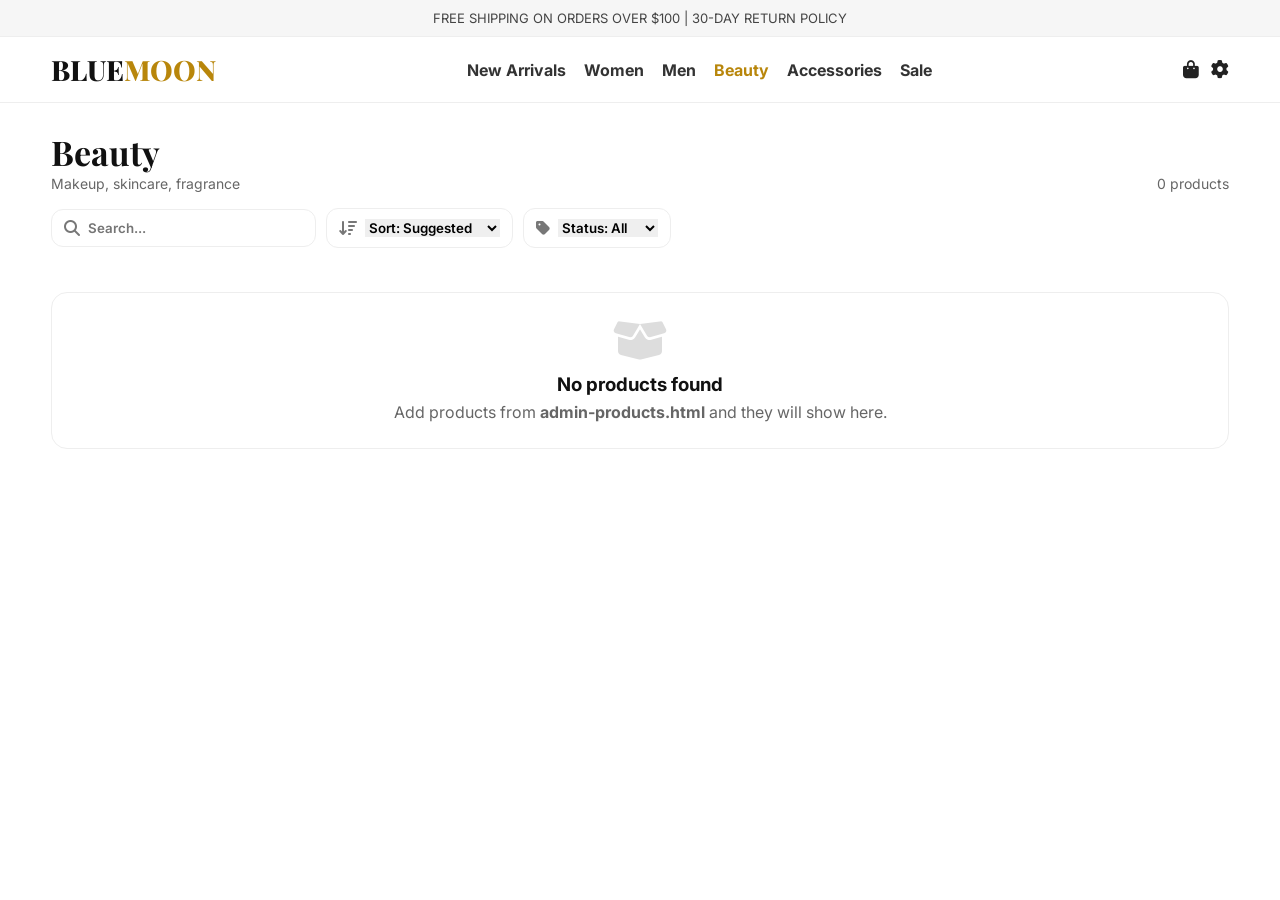
<file: beauty.html>
<!DOCTYPE html>
<html lang="en">
<head>
  <meta charset="UTF-8" />
  <meta name="viewport" content="width=device-width,initial-scale=1" />
  <title>Beauty - Blue Moon</title>
  <link rel="stylesheet" href="https://cdnjs.cloudflare.com/ajax/libs/font-awesome/6.4.0/css/all.min.css">
  <link href="https://fonts.googleapis.com/css2?family=Playfair+Display:wght@400;600;700&family=Inter:wght@300;400;500;600&display=swap" rel="stylesheet">
  <style>
    *{margin:0;padding:0;box-sizing:border-box}
    body{font-family:Inter,Arial,sans-serif;background:#fff;color:#111}
    a{text-decoration:none;color:inherit}
    .container{width:92%;max-width:1200px;margin:0 auto}
    header{border-bottom:1px solid #eee;background:#fff;position:sticky;top:0;z-index:1000}
    .nav{display:flex;align-items:center;justify-content:space-between;padding:14px 0;gap:14px}
    .logo{font-family:"Playfair Display",serif;font-weight:800;font-size:28px}
    .logo span{color:#b8860b}
    .menu{display:flex;gap:18px;align-items:center;flex-wrap:wrap;justify-content:center}
    .menu a{font-weight:700;color:#333}
    .menu a.active{color:#b8860b}
    .menu a:hover{color:#b8860b}
    .icons{display:flex;gap:12px;align-items:center}
    .icons a{color:#222;font-size:18px}
    .icons a:hover{color:#b8860b}
    .topline{background:#f6f6f6;border-bottom:1px solid #eee}
    .topline p{padding:10px 0;text-align:center;color:#444;font-size:13px}
    .page{padding:26px 0 60px}
    .title{display:flex;justify-content:space-between;align-items:flex-end;gap:14px;flex-wrap:wrap}
    .title h1{font-family:"Playfair Display",serif;font-size:34px}
    .title .muted{color:#666;font-size:14px}
    .controls{display:flex;gap:10px;align-items:center;flex-wrap:wrap;margin-top:16px}
    .control{border:1px solid #eee;border-radius:12px;padding:10px 12px;display:flex;gap:8px;align-items:center}
    .control input,.control select{border:none;outline:none;font-family:Inter,Arial,sans-serif;font-weight:600}
    .control i{color:#777}
    .grid{margin-top:18px;display:grid;grid-template-columns:repeat(4,minmax(0,1fr));gap:18px}
    .card{border:1px solid #eee;border-radius:16px;overflow:hidden;background:#fff;transition:.2s;display:flex;flex-direction:column}
    .card:hover{box-shadow:0 12px 28px rgba(0,0,0,.08);transform:translateY(-2px)}
    .img{background:#f7f7f7;aspect-ratio:1/1;position:relative}
    .img img{width:100%;height:100%;object-fit:cover;display:block}
    .fav{position:absolute;top:12px;right:12px;width:42px;height:42px;border-radius:999px;background:#fff;border:1px solid #eee;display:flex;align-items:center;justify-content:center;cursor:pointer}
    .fav:hover{border-color:#b8860b;color:#b8860b}
    .info{padding:14px}
    .name{font-weight:800;margin-bottom:8px;line-height:1.25}
    .price{font-weight:900}
    .compare{color:#777;text-decoration:line-through;font-weight:700;margin-left:8px}
    .meta{display:flex;justify-content:space-between;align-items:center;margin-top:10px;color:#666;font-size:13px}
    .pill{display:inline-block;padding:6px 10px;border-radius:999px;border:1px solid #eee;font-weight:800;font-size:12px;background:#fafafa}
    .actions{padding:14px;display:flex;gap:10px;margin-top:auto}
    .btn{border:none;border-radius:12px;padding:12px;font-weight:900;cursor:pointer;width:100%}
    .btn-view{background:#000;color:#fff}
    .btn-cart{background:#b8860b;color:#fff}
    .empty{margin-top:26px;border:1px solid #eee;border-radius:16px;padding:26px;text-align:center;color:#666}
    .empty i{font-size:44px;color:#ddd;margin-bottom:10px}
    @media(max-width:1100px){.grid{grid-template-columns:repeat(3,1fr)}}
    @media(max-width:820px){.grid{grid-template-columns:repeat(2,1fr)}}
    @media(max-width:520px){.grid{grid-template-columns:1fr}}
  </style>
</head>
<body>
  <div class="topline"><div class="container"><p>FREE SHIPPING ON ORDERS OVER $100 | 30-DAY RETURN POLICY</p></div></div>

  <header>
    <div class="container nav">
      <a class="logo" href="index.html">BLUE<span>MOON</span></a>
      <nav class="menu">
        <a href="new-arrivals.html">New Arrivals</a>
        <a href="women.html">Women</a>
        <a href="men.html">Men</a>
        <a class="active" href="beauty.html">Beauty</a>
        <a href="accessories.html">Accessories</a>
        <a href="sale.html">Sale</a>
      </nav>
      <div class="icons">
        <a href="#" onclick="openCart();return false;"><i class="fa-solid fa-bag-shopping"></i></a>
        <a href="admin-login.html"><i class="fa-solid fa-gear"></i></a>
      </div>
    </div>
  </header>

  <main class="container page">
    <div class="title">
      <div>
        <h1>Beauty</h1>
        <div class="muted">Makeup, skincare, fragrance</div>
      </div>
      <div class="muted"><span id="count">0</span> products</div>
    </div>

    <div class="controls">
      <div class="control"><i class="fa-solid fa-magnifying-glass"></i><input id="q" placeholder="Search..." /></div>
      <div class="control"><i class="fa-solid fa-arrow-down-wide-short"></i>
        <select id="sort">
          <option value="suggested">Sort: Suggested</option>
          <option value="priceLow">Price: Low → High</option>
          <option value="priceHigh">Price: High → Low</option>
          <option value="newest">Newest</option>
        </select>
      </div>
      <div class="control"><i class="fa-solid fa-tag"></i>
        <select id="status">
          <option value="all">Status: All</option>
          <option value="In Stock">In Stock</option>
          <option value="Low Stock">Low Stock</option>
          <option value="Out of Stock">Out of Stock</option>
        </select>
      </div>
    </div>

    <section class="grid" id="grid"></section>
    <div class="empty" id="empty" style="display:none">
      <i class="fa-solid fa-box-open"></i>
      <h3 style="color:#111;margin-bottom:6px">No products found</h3>
      <p>Add products from <strong>admin-products.html</strong> and they will show here.</p>
    </div>
  </main>

  <script>
    const KEY_PRODUCTS='blueMoonProducts', KEY_CART='blueMoonCart', CATEGORY='Beauty';
    const money=n=>`$${Number(n||0).toFixed(2)}`;
    let all=[], filtered=[];
    const readProducts=()=>JSON.parse(localStorage.getItem(KEY_PRODUCTS)||'[]');

    function openCart(){
      const cart=JSON.parse(localStorage.getItem(KEY_CART)||'[]');
      if(cart.length===0){alert('Your bag is empty.');return;}
      const total=cart.reduce((s,i)=>s+i.price*i.quantity,0);
      alert('Your Bag:\n\n'+cart.map(i=>`${i.name} x${i.quantity} = ${money(i.price*i.quantity)}`).join('\n')+`\n\nTotal: ${money(total)}`);
    }

    function addToCart(p){
      const cart=JSON.parse(localStorage.getItem(KEY_CART)||'[]');
      const found=cart.find(i=>String(i.id)===String(p.id));
      if(found) found.quantity+=1;
      else cart.push({id:p.id,name:p.name,price:p.price,image:(p.images&&p.images.length)?p.images[0]:'',quantity:1});
      localStorage.setItem(KEY_CART,JSON.stringify(cart));
      alert('Added to bag!');
    }

    function applyFilters(){
      const q=(document.getElementById('q').value||'').trim().toLowerCase();
      const status=document.getElementById('status').value;

      filtered=all
        .filter(p=>(p.category||'').toLowerCase()===CATEGORY.toLowerCase())
        .filter(p=>status==='all'?true:(p.status===status))
        .filter(p=>!q?true:((p.name||'').toLowerCase().includes(q) || (p.description||'').toLowerCase().includes(q)));

      applySort();
    }

    function applySort(){
      const sort=document.getElementById('sort').value;
      const copy=[...filtered];
      if(sort==='priceLow') copy.sort((a,b)=>(a.price||0)-(b.price||0));
      if(sort==='priceHigh') copy.sort((a,b)=>(b.price||0)-(a.price||0));
      if(sort==='newest') copy.sort((a,b)=>new Date(b.date||0)-new Date(a.date||0));
      render(copy);
    }

    function render(list){
      const grid=document.getElementById('grid');
      const empty=document.getElementById('empty');
      grid.innerHTML='';
      document.getElementById('count').textContent=list.length;

      if(list.length===0){empty.style.display='block';return;}
      empty.style.display='none';

      list.forEach(p=>{
        const img=(p.images&&p.images.length)?p.images[0]:'';
        const el=document.createElement('article');
        el.className='card';
        el.innerHTML=`
          <a href="product.html?id=${encodeURIComponent(p.id)}">
            <div class="img">
              <button class="fav" type="button" onclick="event.preventDefault();event.stopPropagation();alert('Wishlist demo');"><i class="fa-regular fa-heart"></i></button>
              <img src="${img||'https://images.unsplash.com/photo-1522335789203-aabd1fc54bc9?auto=format&fit=crop&w=1200&q=80'}" alt="">
            </div>
            <div class="info">
              <div class="name">${p.name||'Untitled Product'}</div>
              <div class="price">
                ${money(p.price)}
                ${p.compareAt && Number(p.compareAt)>Number(p.price) ? `<span class="compare">${money(p.compareAt)}</span>`:''}
              </div>
              <div class="meta">
                <span class="pill">${(p.status||'In Stock')}</span>
                <span>Stock: ${Number(p.stock||0)}</span>
              </div>
            </div>
          </a>
          <div class="actions">
            <button class="btn btn-view" onclick="window.location.href='product.html?id=${encodeURIComponent(p.id)}'">View</button>
            <button class="btn btn-cart" onclick="addToCart(${JSON.stringify({id:p.id,name:p.name,price:p.price,images:p.images||[]}).replace(/"/g,'&quot;')})">Add to Bag</button>
          </div>
        `;
        grid.appendChild(el);
      });
    }

    document.addEventListener('DOMContentLoaded',()=>{
      all=readProducts();
      applyFilters();
      document.getElementById('q').addEventListener('input',applyFilters);
      document.getElementById('status').addEventListener('change',applyFilters);
      document.getElementById('sort').addEventListener('change',applySort);
    });
  </script>
</body>
</html>
</file>
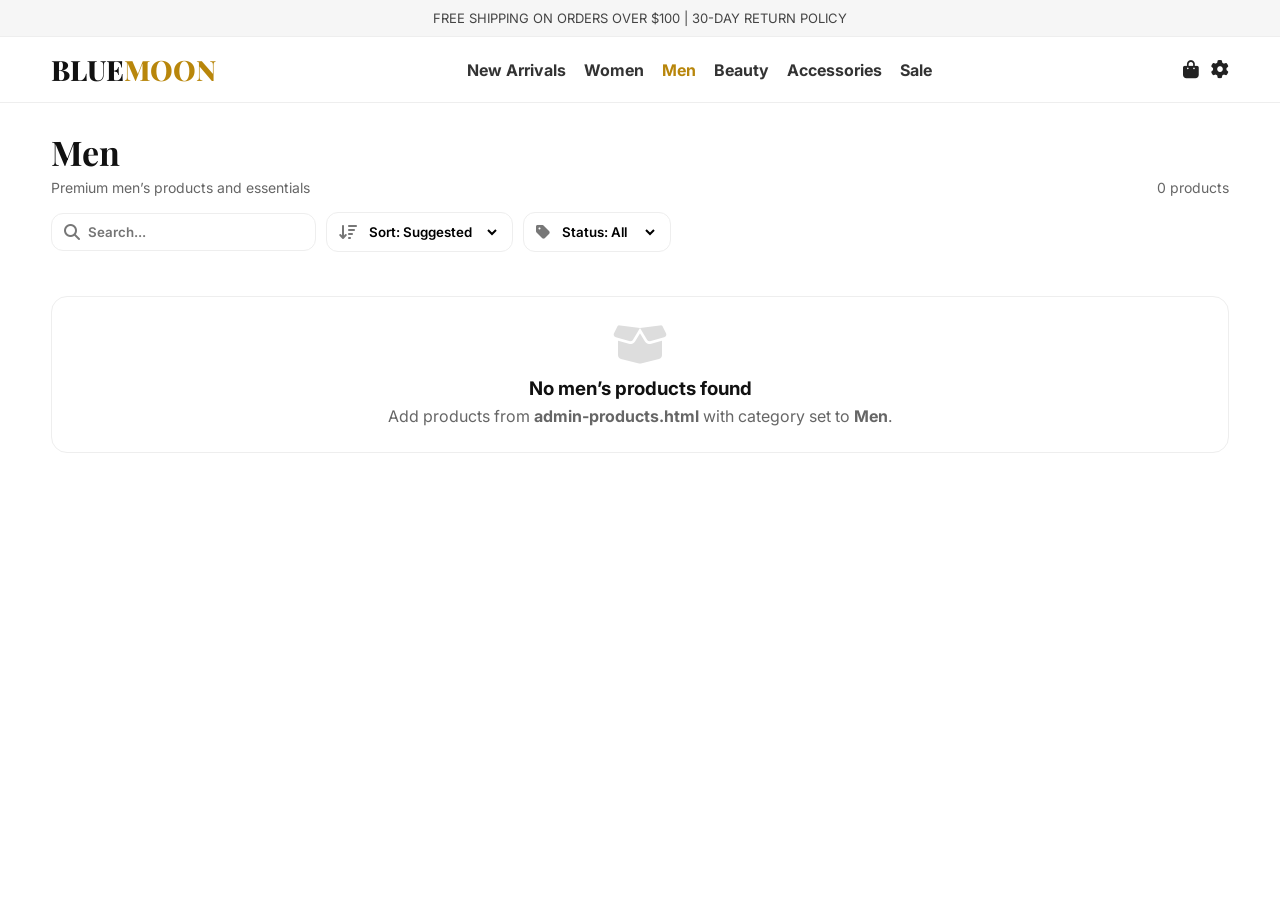
<file: men.html>
<!DOCTYPE html>
<html lang="en">
<head>
  <meta charset="UTF-8" />
  <meta name="viewport" content="width=device-width,initial-scale=1" />
  <title>Men - Blue Moon</title>
  <link rel="stylesheet" href="https://cdnjs.cloudflare.com/ajax/libs/font-awesome/6.4.0/css/all.min.css">
  <link href="https://fonts.googleapis.com/css2?family=Playfair+Display:wght@400;600;700&family=Inter:wght@300;400;500;600;700&display=swap" rel="stylesheet">
  <style>
    * { margin: 0; padding: 0; box-sizing: border-box; }
    body { font-family: Inter, Arial, sans-serif; background: #fff; color: #111; }
    a { text-decoration: none; color: inherit; }
    .container { width: 92%; max-width: 1200px; margin: 0 auto; }

    .topline {
      background: #f6f6f6;
      border-bottom: 1px solid #eee;
    }

    .topline p {
      padding: 10px 0;
      text-align: center;
      color: #444;
      font-size: 13px;
    }

    header {
      border-bottom: 1px solid #eee;
      background: #fff;
      position: sticky;
      top: 0;
      z-index: 1000;
    }

    .nav {
      display: flex;
      align-items: center;
      justify-content: space-between;
      padding: 14px 0;
      gap: 14px;
      flex-wrap: wrap;
    }

    .logo {
      font-family: "Playfair Display", serif;
      font-weight: 800;
      font-size: 28px;
    }

    .logo span {
      color: #b8860b;
    }

    .menu {
      display: flex;
      gap: 18px;
      align-items: center;
      flex-wrap: wrap;
      justify-content: center;
    }

    .menu a {
      font-weight: 700;
      color: #333;
    }

    .menu a.active,
    .menu a:hover {
      color: #b8860b;
    }

    .icons {
      display: flex;
      gap: 12px;
      align-items: center;
    }

    .icons a {
      color: #222;
      font-size: 18px;
    }

    .icons a:hover {
      color: #b8860b;
    }

    .page {
      padding: 26px 0 60px;
    }

    .title {
      display: flex;
      justify-content: space-between;
      align-items: flex-end;
      gap: 14px;
      flex-wrap: wrap;
    }

    .title h1 {
      font-family: "Playfair Display", serif;
      font-size: 34px;
      margin-bottom: 4px;
    }

    .title .muted {
      color: #666;
      font-size: 14px;
    }

    .controls {
      display: flex;
      gap: 10px;
      align-items: center;
      flex-wrap: wrap;
      margin-top: 16px;
    }

    .control {
      border: 1px solid #eee;
      border-radius: 12px;
      padding: 10px 12px;
      display: flex;
      gap: 8px;
      align-items: center;
      background: #fff;
    }

    .control input,
    .control select {
      border: none;
      outline: none;
      font-family: Inter, Arial, sans-serif;
      font-weight: 600;
      background: transparent;
    }

    .control i {
      color: #777;
    }

    .grid {
      margin-top: 18px;
      display: grid;
      grid-template-columns: repeat(4, minmax(0, 1fr));
      gap: 18px;
    }

    .card {
      border: 1px solid #eee;
      border-radius: 16px;
      overflow: hidden;
      background: #fff;
      transition: .2s;
      display: flex;
      flex-direction: column;
    }

    .card:hover {
      box-shadow: 0 12px 28px rgba(0,0,0,.08);
      transform: translateY(-2px);
    }

    .img {
      background: #f7f7f7;
      aspect-ratio: 1 / 1;
      position: relative;
    }

    .img img {
      width: 100%;
      height: 100%;
      object-fit: cover;
      display: block;
    }

    .fav {
      position: absolute;
      top: 12px;
      right: 12px;
      width: 42px;
      height: 42px;
      border-radius: 999px;
      background: #fff;
      border: 1px solid #eee;
      display: flex;
      align-items: center;
      justify-content: center;
      cursor: pointer;
    }

    .fav:hover {
      border-color: #b8860b;
      color: #b8860b;
    }

    .info {
      padding: 14px;
    }

    .name {
      font-weight: 800;
      margin-bottom: 8px;
      line-height: 1.25;
      min-height: 44px;
    }

    .price {
      font-weight: 900;
      font-size: 18px;
    }

    .compare {
      color: #777;
      text-decoration: line-through;
      font-weight: 700;
      margin-left: 8px;
      font-size: 15px;
    }

    .meta {
      display: flex;
      justify-content: space-between;
      align-items: center;
      margin-top: 10px;
      color: #666;
      font-size: 13px;
      gap: 8px;
      flex-wrap: wrap;
    }

    .pill {
      display: inline-block;
      padding: 6px 10px;
      border-radius: 999px;
      border: 1px solid #eee;
      font-weight: 800;
      font-size: 12px;
      background: #fafafa;
    }

    .actions {
      padding: 14px;
      display: flex;
      gap: 10px;
      margin-top: auto;
    }

    .btn {
      border: none;
      border-radius: 12px;
      padding: 12px;
      font-weight: 900;
      cursor: pointer;
      width: 100%;
    }

    .btn-view {
      background: #000;
      color: #fff;
    }

    .btn-cart {
      background: #b8860b;
      color: #fff;
    }

    .empty {
      margin-top: 26px;
      border: 1px solid #eee;
      border-radius: 16px;
      padding: 26px;
      text-align: center;
      color: #666;
      display: none;
    }

    .empty i {
      font-size: 44px;
      color: #ddd;
      margin-bottom: 10px;
    }

    @media (max-width: 1100px) {
      .grid { grid-template-columns: repeat(3, 1fr); }
    }

    @media (max-width: 820px) {
      .grid { grid-template-columns: repeat(2, 1fr); }
    }

    @media (max-width: 520px) {
      .grid { grid-template-columns: 1fr; }
    }
  </style>
</head>
<body>
  <div class="topline">
    <div class="container">
      <p>FREE SHIPPING ON ORDERS OVER $100 | 30-DAY RETURN POLICY</p>
    </div>
  </div>

  <header>
    <div class="container nav">
      <a class="logo" href="index.html">BLUE<span>MOON</span></a>

      <nav class="menu">
        <a href="new-arrivals.html">New Arrivals</a>
        <a href="women.html">Women</a>
        <a class="active" href="men.html">Men</a>
        <a href="beauty.html">Beauty</a>
        <a href="accessories.html">Accessories</a>
        <a href="sale.html">Sale</a>
      </nav>

      <div class="icons">
        <a href="#" onclick="openCart(); return false;"><i class="fa-solid fa-bag-shopping"></i></a>
        <a href="admin-login.html"><i class="fa-solid fa-gear"></i></a>
      </div>
    </div>
  </header>

  <main class="container page">
    <div class="title">
      <div>
        <h1>Men</h1>
        <div class="muted">Premium men’s products and essentials</div>
      </div>
      <div class="muted"><span id="count">0</span> products</div>
    </div>

    <div class="controls">
      <div class="control">
        <i class="fa-solid fa-magnifying-glass"></i>
        <input id="q" placeholder="Search..." />
      </div>

      <div class="control">
        <i class="fa-solid fa-arrow-down-wide-short"></i>
        <select id="sort">
          <option value="suggested">Sort: Suggested</option>
          <option value="priceLow">Price: Low → High</option>
          <option value="priceHigh">Price: High → Low</option>
          <option value="newest">Newest</option>
        </select>
      </div>

      <div class="control">
        <i class="fa-solid fa-tag"></i>
        <select id="status">
          <option value="all">Status: All</option>
          <option value="In Stock">In Stock</option>
          <option value="Low Stock">Low Stock</option>
          <option value="Out of Stock">Out of Stock</option>
        </select>
      </div>
    </div>

    <section class="grid" id="grid"></section>

    <div class="empty" id="empty">
      <i class="fa-solid fa-box-open"></i>
      <h3 style="color:#111;margin-bottom:6px">No men’s products found</h3>
      <p>Add products from <strong>admin-products.html</strong> with category set to <strong>Men</strong>.</p>
    </div>
  </main>

  <script>
    const KEY_PRODUCTS = 'blueMoonProducts';
    const KEY_CART = 'blueMoonCart';
    const CATEGORY = 'Men';

    let allProducts = [];
    let filteredProducts = [];

    function money(n) {
      return `$${Number(n || 0).toFixed(2)}`;
    }

    function readProducts() {
      return JSON.parse(localStorage.getItem(KEY_PRODUCTS) || '[]');
    }

    function openCart() {
      const cart = JSON.parse(localStorage.getItem(KEY_CART) || '[]');

      if (cart.length === 0) {
        alert('Your bag is empty.');
        return;
      }

      const total = cart.reduce((sum, item) => sum + (Number(item.price || 0) * Number(item.quantity || 0)), 0);

      alert(
        'Your Bag:\n\n' +
        cart.map(item => `${item.name} x${item.quantity} = ${money(item.price * item.quantity)}`).join('\n') +
        `\n\nTotal: ${money(total)}`
      );
    }

    function addToCart(productId) {
      const product = allProducts.find(p => String(p.id) === String(productId));
      if (!product) {
        alert('Product not found.');
        return;
      }

      const cart = JSON.parse(localStorage.getItem(KEY_CART) || '[]');
      const found = cart.find(item => String(item.id) === String(product.id));

      if (found) {
        found.quantity += 1;
      } else {
        cart.push({
          id: product.id,
          name: product.name,
          price: Number(product.price || 0),
          image: Array.isArray(product.images) && product.images.length ? product.images[0] : '',
          quantity: 1
        });
      }

      localStorage.setItem(KEY_CART, JSON.stringify(cart));
      alert('Added to bag!');
    }

    function getProductImage(product) {
      if (Array.isArray(product.images) && product.images.length > 0 && product.images[0]) {
        return product.images[0];
      }
      return 'https://images.unsplash.com/photo-1445205170230-053b83016050?auto=format&fit=crop&w=1200&q=80';
    }

    function applyFilters() {
      const query = (document.getElementById('q').value || '').trim().toLowerCase();
      const status = document.getElementById('status').value;

      filteredProducts = allProducts
        .filter(product => String(product.category || '').trim().toLowerCase() === CATEGORY.toLowerCase())
        .filter(product => status === 'all' ? true : String(product.status || '') === status)
        .filter(product => {
          if (!query) return true;
          const name = String(product.name || '').toLowerCase();
          const desc = String(product.description || '').toLowerCase();
          return name.includes(query) || desc.includes(query);
        });

      applySort();
    }

    function applySort() {
      const sort = document.getElementById('sort').value;
      const list = [...filteredProducts];

      if (sort === 'priceLow') {
        list.sort((a, b) => Number(a.price || 0) - Number(b.price || 0));
      } else if (sort === 'priceHigh') {
        list.sort((a, b) => Number(b.price || 0) - Number(a.price || 0));
      } else if (sort === 'newest') {
        list.sort((a, b) => {
          const aDate = new Date(a.createdAt || a.date || 0).getTime();
          const bDate = new Date(b.createdAt || b.date || 0).getTime();
          return bDate - aDate;
        });
      }

      render(list);
    }

    function render(list) {
      const grid = document.getElementById('grid');
      const empty = document.getElementById('empty');
      const count = document.getElementById('count');

      grid.innerHTML = '';
      count.textContent = list.length;

      if (list.length === 0) {
        empty.style.display = 'block';
        return;
      }

      empty.style.display = 'none';

      list.forEach(product => {
        const image = getProductImage(product);

        const card = document.createElement('article');
        card.className = 'card';

        card.innerHTML = `
          <a href="product.html?id=${encodeURIComponent(product.id)}">
            <div class="img">
              <button class="fav" type="button" onclick="event.preventDefault(); event.stopPropagation(); alert('Wishlist demo');">
                <i class="fa-regular fa-heart"></i>
              </button>
              <img src="${image}" alt="${escapeHtml(product.name || 'Product')}" onerror="this.src='https://images.unsplash.com/photo-1445205170230-053b83016050?auto=format&fit=crop&w=1200&q=80'">
            </div>
            <div class="info">
              <div class="name">${escapeHtml(product.name || 'Untitled Product')}</div>
              <div class="price">
                ${money(product.price)}
                ${product.compareAt && Number(product.compareAt) > Number(product.price)
                  ? `<span class="compare">${money(product.compareAt)}</span>`
                  : ''}
              </div>
              <div class="meta">
                <span class="pill">${escapeHtml(product.status || 'In Stock')}</span>
                <span>Stock: ${Number(product.stock || 0)}</span>
              </div>
            </div>
          </a>

          <div class="actions">
            <button class="btn btn-view" onclick="window.location.href='product.html?id=${encodeURIComponent(product.id)}'">View</button>
            <button class="btn btn-cart" onclick="addToCart('${String(product.id).replace(/'/g, "\\'")}')">Add to Bag</button>
          </div>
        `;

        grid.appendChild(card);
      });
    }

    function escapeHtml(text) {
      return String(text || '')
        .replace(/&/g, '&amp;')
        .replace(/</g, '&lt;')
        .replace(/>/g, '&gt;')
        .replace(/"/g, '&quot;')
        .replace(/'/g, '&#039;');
    }

    document.addEventListener('DOMContentLoaded', function () {
      allProducts = readProducts();
      applyFilters();

      document.getElementById('q').addEventListener('input', applyFilters);
      document.getElementById('status').addEventListener('change', applyFilters);
      document.getElementById('sort').addEventListener('change', applySort);
    });
  </script>
</body>
</html>
</file>
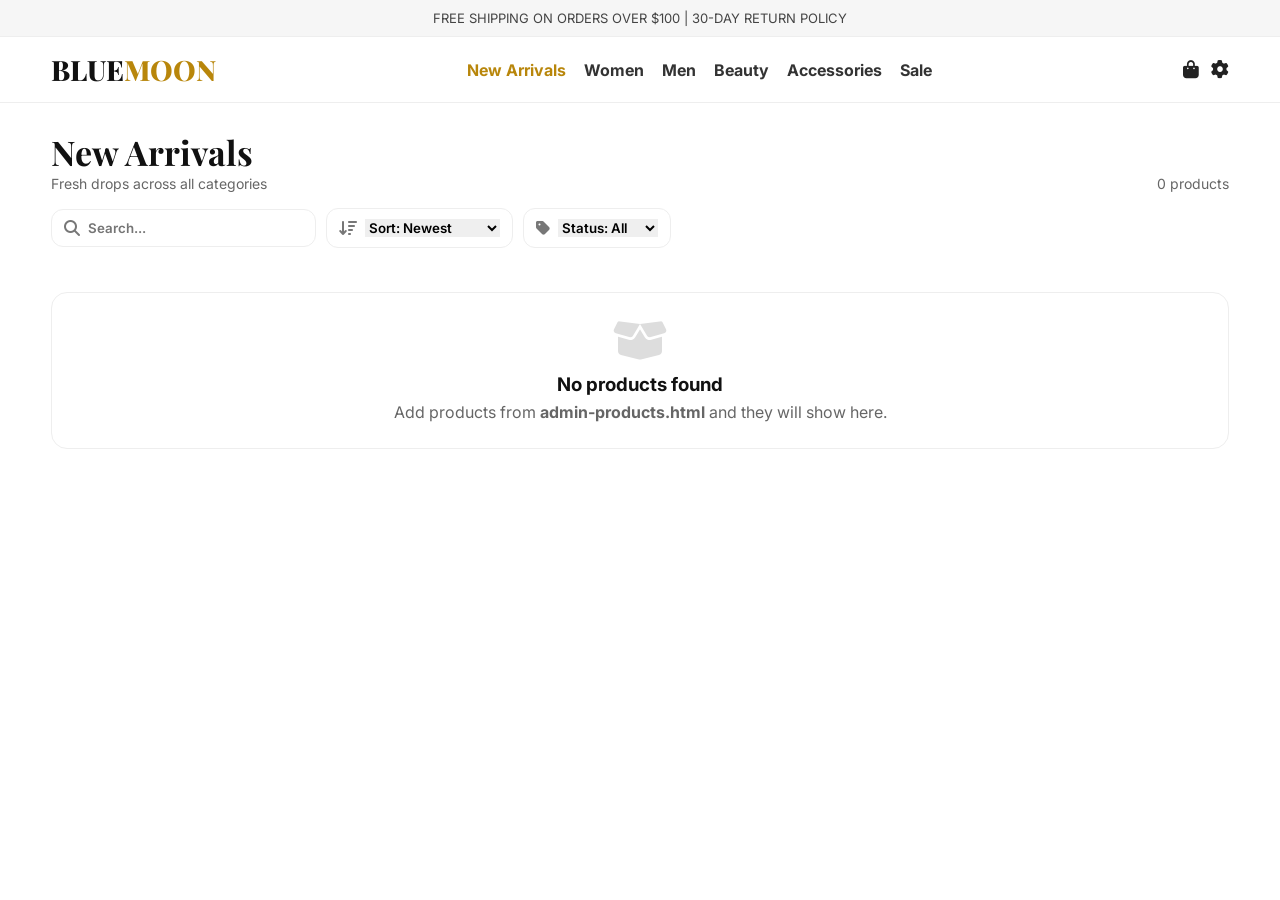
<file: new-arrivals.html>
<!DOCTYPE html>
<html lang="en">
<head>
  <meta charset="UTF-8" />
  <meta name="viewport" content="width=device-width,initial-scale=1" />
  <title>New Arrivals - Blue Moon</title>
  <link rel="stylesheet" href="https://cdnjs.cloudflare.com/ajax/libs/font-awesome/6.4.0/css/all.min.css">
  <link href="https://fonts.googleapis.com/css2?family=Playfair+Display:wght@400;600;700&family=Inter:wght@300;400;500;600&display=swap" rel="stylesheet">
  <style>
    *{margin:0;padding:0;box-sizing:border-box}
    body{font-family:Inter,Arial,sans-serif;background:#fff;color:#111}
    a{text-decoration:none;color:inherit}
    .container{width:92%;max-width:1200px;margin:0 auto}
    header{border-bottom:1px solid #eee;background:#fff;position:sticky;top:0;z-index:1000}
    .nav{display:flex;align-items:center;justify-content:space-between;padding:14px 0;gap:14px}
    .logo{font-family:"Playfair Display",serif;font-weight:800;font-size:28px}
    .logo span{color:#b8860b}
    .menu{display:flex;gap:18px;align-items:center;flex-wrap:wrap;justify-content:center}
    .menu a{font-weight:700;color:#333}
    .menu a.active{color:#b8860b}
    .menu a:hover{color:#b8860b}
    .icons{display:flex;gap:12px;align-items:center}
    .icons a{color:#222;font-size:18px}
    .icons a:hover{color:#b8860b}
    .topline{background:#f6f6f6;border-bottom:1px solid #eee}
    .topline p{padding:10px 0;text-align:center;color:#444;font-size:13px}
    .page{padding:26px 0 60px}
    .title{display:flex;justify-content:space-between;align-items:flex-end;gap:14px;flex-wrap:wrap}
    .title h1{font-family:"Playfair Display",serif;font-size:34px}
    .title .muted{color:#666;font-size:14px}
    .controls{display:flex;gap:10px;align-items:center;flex-wrap:wrap;margin-top:16px}
    .control{border:1px solid #eee;border-radius:12px;padding:10px 12px;display:flex;gap:8px;align-items:center}
    .control input,.control select{border:none;outline:none;font-family:Inter,Arial,sans-serif;font-weight:600}
    .control i{color:#777}
    .grid{margin-top:18px;display:grid;grid-template-columns:repeat(4,minmax(0,1fr));gap:18px}
    .card{border:1px solid #eee;border-radius:16px;overflow:hidden;background:#fff;transition:.2s;display:flex;flex-direction:column}
    .card:hover{box-shadow:0 12px 28px rgba(0,0,0,.08);transform:translateY(-2px)}
    .img{background:#f7f7f7;aspect-ratio:1/1;position:relative}
    .img img{width:100%;height:100%;object-fit:cover;display:block}
    .fav{position:absolute;top:12px;right:12px;width:42px;height:42px;border-radius:999px;background:#fff;border:1px solid #eee;display:flex;align-items:center;justify-content:center;cursor:pointer}
    .fav:hover{border-color:#b8860b;color:#b8860b}
    .info{padding:14px}
    .name{font-weight:800;margin-bottom:8px;line-height:1.25}
    .price{font-weight:900}
    .compare{color:#777;text-decoration:line-through;font-weight:700;margin-left:8px}
    .meta{display:flex;justify-content:space-between;align-items:center;margin-top:10px;color:#666;font-size:13px}
    .pill{display:inline-block;padding:6px 10px;border-radius:999px;border:1px solid #eee;font-weight:800;font-size:12px;background:#fafafa}
    .actions{padding:14px;display:flex;gap:10px;margin-top:auto}
    .btn{border:none;border-radius:12px;padding:12px;font-weight:900;cursor:pointer;width:100%}
    .btn-view{background:#000;color:#fff}
    .btn-cart{background:#b8860b;color:#fff}
    .empty{margin-top:26px;border:1px solid #eee;border-radius:16px;padding:26px;text-align:center;color:#666}
    .empty i{font-size:44px;color:#ddd;margin-bottom:10px}
    @media(max-width:1100px){.grid{grid-template-columns:repeat(3,1fr)}}
    @media(max-width:820px){.grid{grid-template-columns:repeat(2,1fr)}}
    @media(max-width:520px){.grid{grid-template-columns:1fr}}
  </style>
</head>
<body>
  <div class="topline"><div class="container"><p>FREE SHIPPING ON ORDERS OVER $100 | 30-DAY RETURN POLICY</p></div></div>

  <header>
    <div class="container nav">
      <a class="logo" href="index.html">BLUE<span>MOON</span></a>
      <nav class="menu">
        <a class="active" href="new-arrivals.html">New Arrivals</a>
        <a href="women.html">Women</a>
        <a href="men.html">Men</a>
        <a href="beauty.html">Beauty</a>
        <a href="accessories.html">Accessories</a>
        <a href="sale.html">Sale</a>
      </nav>
      <div class="icons">
        <a href="#" onclick="openCart();return false;"><i class="fa-solid fa-bag-shopping"></i></a>
        <a href="admin-login.html"><i class="fa-solid fa-gear"></i></a>
      </div>
    </div>
  </header>

  <main class="container page">
    <div class="title">
      <div>
        <h1>New Arrivals</h1>
        <div class="muted">Fresh drops across all categories</div>
      </div>
      <div class="muted"><span id="count">0</span> products</div>
    </div>

    <div class="controls">
      <div class="control"><i class="fa-solid fa-magnifying-glass"></i><input id="q" placeholder="Search..." /></div>
      <div class="control"><i class="fa-solid fa-arrow-down-wide-short"></i>
        <select id="sort">
          <option value="newest">Sort: Newest</option>
          <option value="suggested">Suggested</option>
          <option value="priceLow">Price: Low → High</option>
          <option value="priceHigh">Price: High → Low</option>
        </select>
      </div>
      <div class="control"><i class="fa-solid fa-tag"></i>
        <select id="status">
          <option value="all">Status: All</option>
          <option value="In Stock">In Stock</option>
          <option value="Low Stock">Low Stock</option>
          <option value="Out of Stock">Out of Stock</option>
        </select>
      </div>
    </div>

    <section class="grid" id="grid"></section>
    <div class="empty" id="empty" style="display:none">
      <i class="fa-solid fa-box-open"></i>
      <h3 style="color:#111;margin-bottom:6px">No products found</h3>
      <p>Add products from <strong>admin-products.html</strong> and they will show here.</p>
    </div>
  </main>

  <script>
    const KEY_PRODUCTS='blueMoonProducts', KEY_CART='blueMoonCart';
    const money=n=>`$${Number(n||0).toFixed(2)}`;
    let all=[], filtered=[];

    const readProducts=()=>JSON.parse(localStorage.getItem(KEY_PRODUCTS)||'[]');

    function openCart(){
      const cart=JSON.parse(localStorage.getItem(KEY_CART)||'[]');
      if(cart.length===0){alert('Your bag is empty.');return;}
      const total=cart.reduce((s,i)=>s+i.price*i.quantity,0);
      alert('Your Bag:\n\n'+cart.map(i=>`${i.name} x${i.quantity} = ${money(i.price*i.quantity)}`).join('\n')+`\n\nTotal: ${money(total)}`);
    }

    function addToCart(p){
      const cart=JSON.parse(localStorage.getItem(KEY_CART)||'[]');
      const found=cart.find(i=>String(i.id)===String(p.id));
      if(found) found.quantity+=1;
      else cart.push({id:p.id,name:p.name,price:p.price,image:(p.images&&p.images.length)?p.images[0]:'',quantity:1});
      localStorage.setItem(KEY_CART,JSON.stringify(cart));
      alert('Added to bag!');
    }

    function applyFilters(){
      const q=(document.getElementById('q').value||'').trim().toLowerCase();
      const status=document.getElementById('status').value;

      // Show BOTH:
      // (1) category == "New Arrivals"
      // (2) OR latest items by date if you want — here we only show category match.
      filtered=all
        .filter(p=>(p.category||'').toLowerCase()==='new arrivals')
        .filter(p=>status==='all'?true:(p.status===status))
        .filter(p=>!q?true:((p.name||'').toLowerCase().includes(q) || (p.description||'').toLowerCase().includes(q)));

      applySort();
    }

    function applySort(){
      const sort=document.getElementById('sort').value;
      const copy=[...filtered];
      if(sort==='priceLow') copy.sort((a,b)=>(a.price||0)-(b.price||0));
      if(sort==='priceHigh') copy.sort((a,b)=>(b.price||0)-(a.price||0));
      if(sort==='newest') copy.sort((a,b)=>new Date(b.date||0)-new Date(a.date||0));
      render(copy);
    }

    function render(list){
      const grid=document.getElementById('grid');
      const empty=document.getElementById('empty');
      grid.innerHTML='';
      document.getElementById('count').textContent=list.length;

      if(list.length===0){empty.style.display='block';return;}
      empty.style.display='none';

      list.forEach(p=>{
        const img=(p.images&&p.images.length)?p.images[0]:'';
        const el=document.createElement('article');
        el.className='card';
        el.innerHTML=`
          <a href="product.html?id=${encodeURIComponent(p.id)}">
            <div class="img">
              <button class="fav" type="button" onclick="event.preventDefault();event.stopPropagation();alert('Wishlist demo');"><i class="fa-regular fa-heart"></i></button>
              <img src="${img||'https://images.unsplash.com/photo-1445205170230-053b83016050?auto=format&fit=crop&w=1200&q=80'}" alt="">
            </div>
            <div class="info">
              <div class="name">${p.name||'Untitled Product'}</div>
              <div class="price">
                ${money(p.price)}
                ${p.compareAt && Number(p.compareAt)>Number(p.price) ? `<span class="compare">${money(p.compareAt)}</span>`:''}
              </div>
              <div class="meta">
                <span class="pill">${(p.status||'In Stock')}</span>
                <span>Stock: ${Number(p.stock||0)}</span>
              </div>
            </div>
          </a>
          <div class="actions">
            <button class="btn btn-view" onclick="window.location.href='product.html?id=${encodeURIComponent(p.id)}'">View</button>
            <button class="btn btn-cart" onclick="addToCart(${JSON.stringify({id:p.id,name:p.name,price:p.price,images:p.images||[]}).replace(/"/g,'&quot;')})">Add to Bag</button>
          </div>
        `;
        grid.appendChild(el);
      });
    }

    document.addEventListener('DOMContentLoaded',()=>{
      all=readProducts();
      applyFilters();
      document.getElementById('q').addEventListener('input',applyFilters);
      document.getElementById('status').addEventListener('change',applyFilters);
      document.getElementById('sort').addEventListener('change',applySort);
    });
  </script>
</body>
</html>
</file>
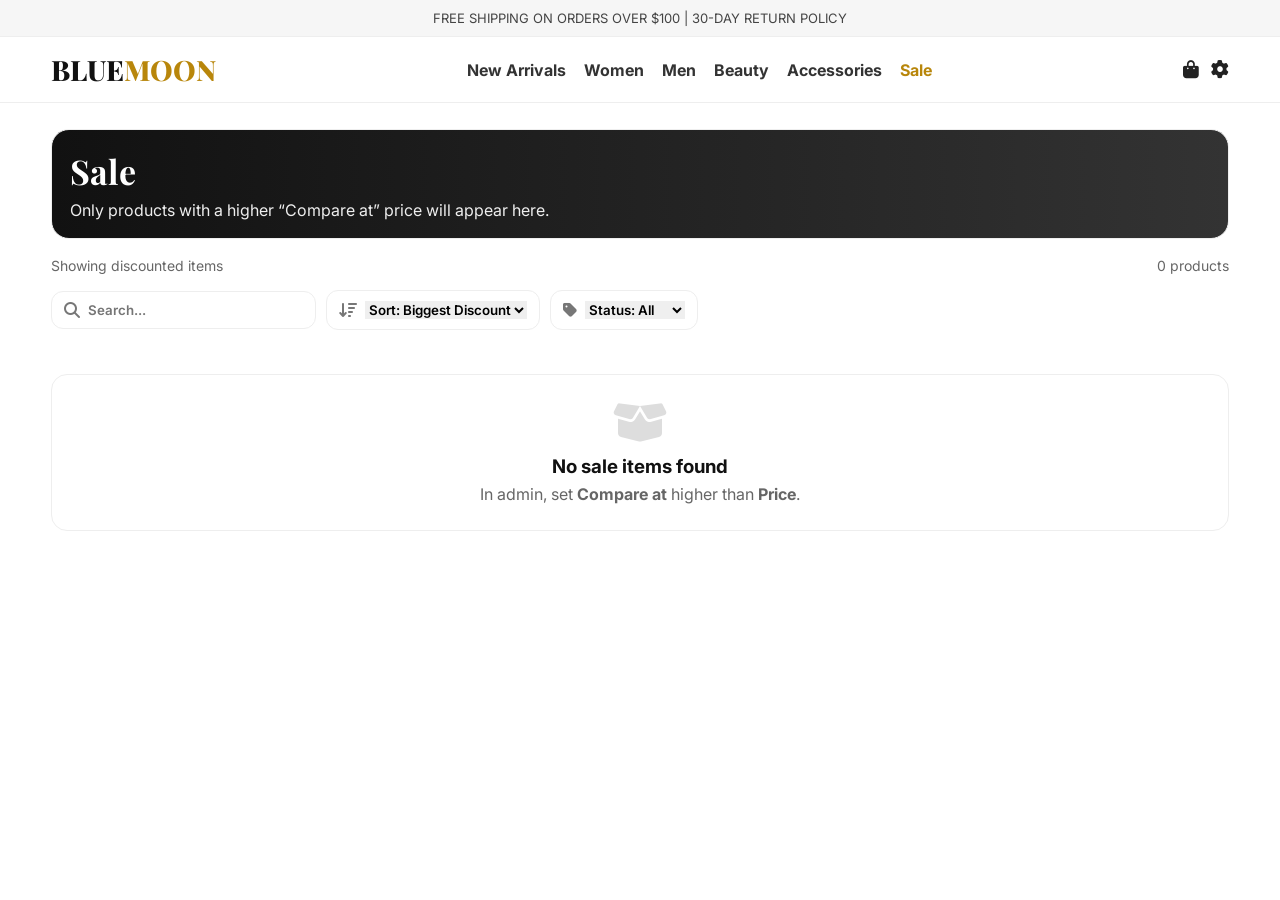
<file: sale.html>
<!DOCTYPE html>
<html lang="en">
<head>
  <meta charset="UTF-8" />
  <meta name="viewport" content="width=device-width,initial-scale=1" />
  <title>Sale - Blue Moon</title>
  <link rel="stylesheet" href="https://cdnjs.cloudflare.com/ajax/libs/font-awesome/6.4.0/css/all.min.css">
  <link href="https://fonts.googleapis.com/css2?family=Playfair+Display:wght@400;600;700&family=Inter:wght@300;400;500;600&display=swap" rel="stylesheet">
  <style>
    *{margin:0;padding:0;box-sizing:border-box}
    body{font-family:Inter,Arial,sans-serif;background:#fff;color:#111}
    a{text-decoration:none;color:inherit}
    .container{width:92%;max-width:1200px;margin:0 auto}
    header{border-bottom:1px solid #eee;background:#fff;position:sticky;top:0;z-index:1000}
    .nav{display:flex;align-items:center;justify-content:space-between;padding:14px 0;gap:14px}
    .logo{font-family:"Playfair Display",serif;font-weight:800;font-size:28px}
    .logo span{color:#b8860b}
    .menu{display:flex;gap:18px;align-items:center;flex-wrap:wrap;justify-content:center}
    .menu a{font-weight:700;color:#333}
    .menu a.active{color:#b8860b}
    .menu a:hover{color:#b8860b}
    .icons{display:flex;gap:12px;align-items:center}
    .icons a{color:#222;font-size:18px}
    .icons a:hover{color:#b8860b}
    .topline{background:#f6f6f6;border-bottom:1px solid #eee}
    .topline p{padding:10px 0;text-align:center;color:#444;font-size:13px}
    .page{padding:26px 0 60px}
    .hero{border:1px solid #eee;border-radius:18px;padding:18px;background:linear-gradient(90deg,#111,#333);color:#fff}
    .hero h1{font-family:"Playfair Display",serif;font-size:34px;margin-bottom:6px}
    .hero p{color:#eee}
    .titleRow{display:flex;justify-content:space-between;align-items:flex-end;gap:14px;flex-wrap:wrap;margin-top:18px}
    .titleRow .muted{color:#666;font-size:14px}

    .controls{display:flex;gap:10px;align-items:center;flex-wrap:wrap;margin-top:16px}
    .control{border:1px solid #eee;border-radius:12px;padding:10px 12px;display:flex;gap:8px;align-items:center}
    .control input,.control select{border:none;outline:none;font-family:Inter,Arial,sans-serif;font-weight:600}
    .control i{color:#777}

    .grid{margin-top:18px;display:grid;grid-template-columns:repeat(4,minmax(0,1fr));gap:18px}
    .card{border:1px solid #eee;border-radius:16px;overflow:hidden;background:#fff;transition:.2s;display:flex;flex-direction:column}
    .card:hover{box-shadow:0 12px 28px rgba(0,0,0,.08);transform:translateY(-2px)}
    .img{background:#f7f7f7;aspect-ratio:1/1;position:relative}
    .img img{width:100%;height:100%;object-fit:cover;display:block}
    .off{position:absolute;left:12px;top:12px;background:#b8860b;color:#fff;font-weight:900;padding:7px 10px;border-radius:999px;font-size:12px}
    .fav{position:absolute;top:12px;right:12px;width:42px;height:42px;border-radius:999px;background:#fff;border:1px solid #eee;display:flex;align-items:center;justify-content:center;cursor:pointer}
    .fav:hover{border-color:#b8860b;color:#b8860b}
    .info{padding:14px}
    .name{font-weight:800;margin-bottom:8px;line-height:1.25}
    .price{font-weight:900}
    .compare{color:#777;text-decoration:line-through;font-weight:700;margin-left:8px}
    .meta{display:flex;justify-content:space-between;align-items:center;margin-top:10px;color:#666;font-size:13px}
    .pill{display:inline-block;padding:6px 10px;border-radius:999px;border:1px solid #eee;font-weight:800;font-size:12px;background:#fafafa}
    .actions{padding:14px;display:flex;gap:10px;margin-top:auto}
    .btn{border:none;border-radius:12px;padding:12px;font-weight:900;cursor:pointer;width:100%}
    .btn-view{background:#000;color:#fff}
    .btn-cart{background:#b8860b;color:#fff}
    .empty{margin-top:26px;border:1px solid #eee;border-radius:16px;padding:26px;text-align:center;color:#666}
    .empty i{font-size:44px;color:#ddd;margin-bottom:10px}
    @media(max-width:1100px){.grid{grid-template-columns:repeat(3,1fr)}}
    @media(max-width:820px){.grid{grid-template-columns:repeat(2,1fr)}}
    @media(max-width:520px){.grid{grid-template-columns:1fr}}
  </style>
</head>
<body>
  <div class="topline"><div class="container"><p>FREE SHIPPING ON ORDERS OVER $100 | 30-DAY RETURN POLICY</p></div></div>

  <header>
    <div class="container nav">
      <a class="logo" href="index.html">BLUE<span>MOON</span></a>
      <nav class="menu">
        <a href="new-arrivals.html">New Arrivals</a>
        <a href="women.html">Women</a>
        <a href="men.html">Men</a>
        <a href="beauty.html">Beauty</a>
        <a href="accessories.html">Accessories</a>
        <a class="active" href="sale.html">Sale</a>
      </nav>
      <div class="icons">
        <a href="#" onclick="openCart();return false;"><i class="fa-solid fa-bag-shopping"></i></a>
        <a href="admin-login.html"><i class="fa-solid fa-gear"></i></a>
      </div>
    </div>
  </header>

  <main class="container page">
    <div class="hero">
      <h1>Sale</h1>
      <p>Only products with a higher “Compare at” price will appear here.</p>
    </div>

    <div class="titleRow">
      <div class="muted">Showing discounted items</div>
      <div class="muted"><span id="count">0</span> products</div>
    </div>

    <div class="controls">
      <div class="control"><i class="fa-solid fa-magnifying-glass"></i><input id="q" placeholder="Search..." /></div>
      <div class="control"><i class="fa-solid fa-arrow-down-wide-short"></i>
        <select id="sort">
          <option value="biggestOff">Sort: Biggest Discount</option>
          <option value="priceLow">Price: Low → High</option>
          <option value="priceHigh">Price: High → Low</option>
          <option value="newest">Newest</option>
        </select>
      </div>
      <div class="control"><i class="fa-solid fa-tag"></i>
        <select id="status">
          <option value="all">Status: All</option>
          <option value="In Stock">In Stock</option>
          <option value="Low Stock">Low Stock</option>
          <option value="Out of Stock">Out of Stock</option>
        </select>
      </div>
    </div>

    <section class="grid" id="grid"></section>
    <div class="empty" id="empty" style="display:none">
      <i class="fa-solid fa-box-open"></i>
      <h3 style="color:#111;margin-bottom:6px">No sale items found</h3>
      <p>In admin, set <strong>Compare at</strong> higher than <strong>Price</strong>.</p>
    </div>
  </main>

  <script>
    const KEY_PRODUCTS='blueMoonProducts', KEY_CART='blueMoonCart';
    const money=n=>`$${Number(n||0).toFixed(2)}`;
    let all=[], filtered=[];
    const readProducts=()=>JSON.parse(localStorage.getItem(KEY_PRODUCTS)||'[]');

    function openCart(){
      const cart=JSON.parse(localStorage.getItem(KEY_CART)||'[]');
      if(cart.length===0){alert('Your bag is empty.');return;}
      const total=cart.reduce((s,i)=>s+i.price*i.quantity,0);
      alert('Your Bag:\n\n'+cart.map(i=>`${i.name} x${i.quantity} = ${money(i.price*i.quantity)}`).join('\n')+`\n\nTotal: ${money(total)}`);
    }

    function addToCart(p){
      const cart=JSON.parse(localStorage.getItem(KEY_CART)||'[]');
      const found=cart.find(i=>String(i.id)===String(p.id));
      if(found) found.quantity+=1;
      else cart.push({id:p.id,name:p.name,price:p.price,image:(p.images&&p.images.length)?p.images[0]:'',quantity:1});
      localStorage.setItem(KEY_CART,JSON.stringify(cart));
      alert('Added to bag!');
    }

    function discountPercent(p){
      const c=Number(p.compareAt||0), pr=Number(p.price||0);
      if(!c || c<=pr) return 0;
      return Math.round(((c-pr)/c)*100);
    }

    function applyFilters(){
      const q=(document.getElementById('q').value||'').trim().toLowerCase();
      const status=document.getElementById('status').value;

      filtered=all
        .filter(p=>Number(p.compareAt||0) > Number(p.price||0)) // sale items
        .filter(p=>status==='all'?true:(p.status===status))
        .filter(p=>!q?true:((p.name||'').toLowerCase().includes(q) || (p.description||'').toLowerCase().includes(q)));

      applySort();
    }

    function applySort(){
      const sort=document.getElementById('sort').value;
      const copy=[...filtered];
      if(sort==='priceLow') copy.sort((a,b)=>(a.price||0)-(b.price||0));
      if(sort==='priceHigh') copy.sort((a,b)=>(b.price||0)-(a.price||0));
      if(sort==='newest') copy.sort((a,b)=>new Date(b.date||0)-new Date(a.date||0));
      if(sort==='biggestOff') copy.sort((a,b)=>discountPercent(b)-discountPercent(a));
      render(copy);
    }

    function render(list){
      const grid=document.getElementById('grid');
      const empty=document.getElementById('empty');
      grid.innerHTML='';
      document.getElementById('count').textContent=list.length;

      if(list.length===0){empty.style.display='block';return;}
      empty.style.display='none';

      list.forEach(p=>{
        const img=(p.images&&p.images.length)?p.images[0]:'';
        const off=discountPercent(p);
        const el=document.createElement('article');
        el.className='card';
        el.innerHTML=`
          <a href="product.html?id=${encodeURIComponent(p.id)}">
            <div class="img">
              ${off?`<div class="off">${off}% OFF</div>`:''}
              <button class="fav" type="button" onclick="event.preventDefault();event.stopPropagation();alert('Wishlist demo');"><i class="fa-regular fa-heart"></i></button>
              <img src="${img||'https://images.unsplash.com/photo-1445205170230-053b83016050?auto=format&fit=crop&w=1200&q=80'}" alt="">
            </div>
            <div class="info">
              <div class="name">${p.name||'Untitled Product'}</div>
              <div class="price">
                ${money(p.price)}
                <span class="compare">${money(p.compareAt)}</span>
              </div>
              <div class="meta">
                <span class="pill">${(p.status||'In Stock')}</span>
                <span>Stock: ${Number(p.stock||0)}</span>
              </div>
            </div>
          </a>
          <div class="actions">
            <button class="btn btn-view" onclick="window.location.href='product.html?id=${encodeURIComponent(p.id)}'">View</button>
            <button class="btn btn-cart" onclick="addToCart(${JSON.stringify({id:p.id,name:p.name,price:p.price,images:p.images||[]}).replace(/"/g,'&quot;')})">Add to Bag</button>
          </div>
        `;
        grid.appendChild(el);
      });
    }

    document.addEventListener('DOMContentLoaded',()=>{
      all=readProducts();
      applyFilters();
      document.getElementById('q').addEventListener('input',applyFilters);
      document.getElementById('status').addEventListener('change',applyFilters);
      document.getElementById('sort').addEventListener('change',applySort);
    });
  </script>
</body>
</html>
</file>
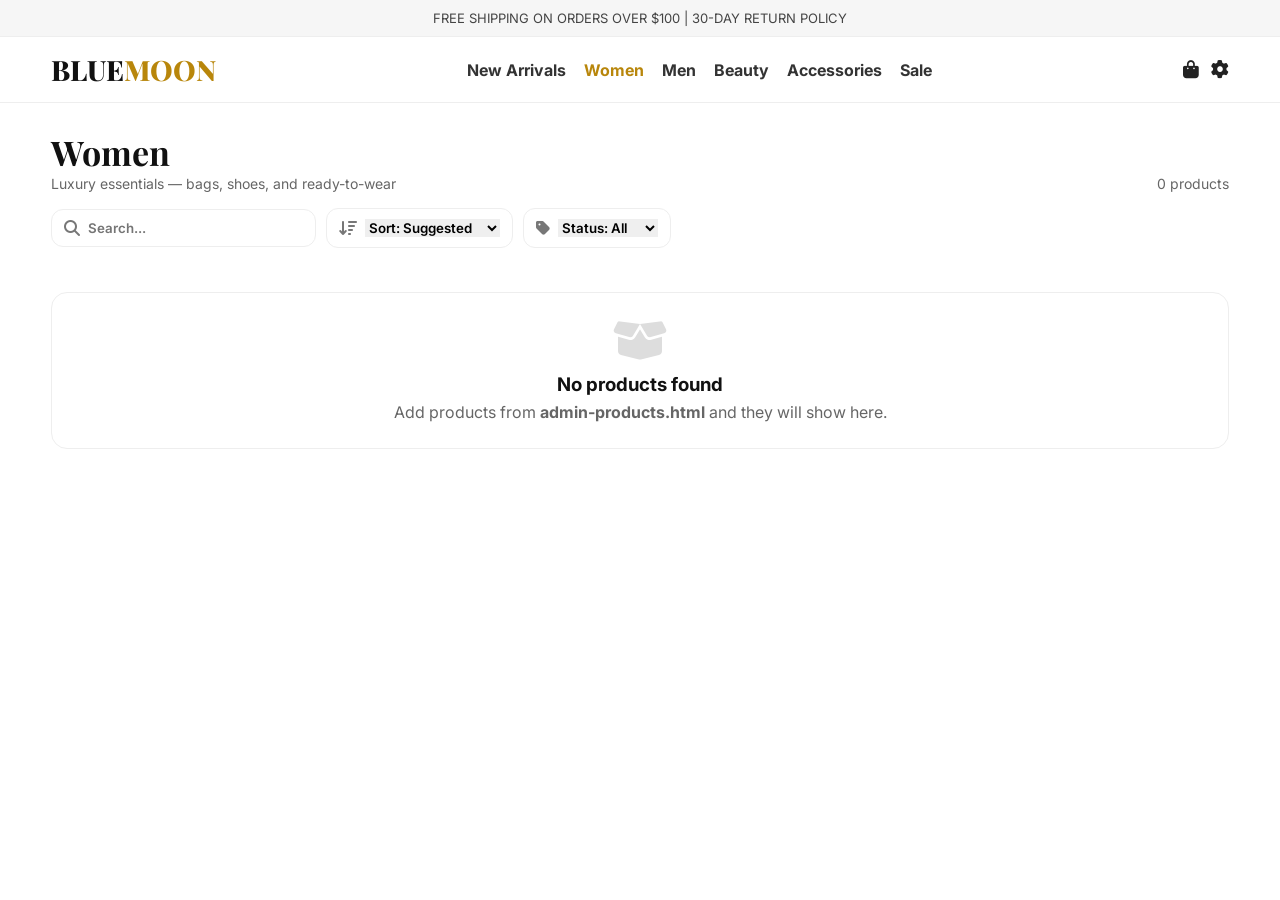
<file: women.html>
<!DOCTYPE html>
<html lang="en">
<head>
  <meta charset="UTF-8" />
  <meta name="viewport" content="width=device-width,initial-scale=1" />
  <title>Women - Blue Moon</title>
  <link rel="stylesheet" href="https://cdnjs.cloudflare.com/ajax/libs/font-awesome/6.4.0/css/all.min.css">
  <link href="https://fonts.googleapis.com/css2?family=Playfair+Display:wght@400;600;700&family=Inter:wght@300;400;500;600&display=swap" rel="stylesheet">
  <style>
    *{margin:0;padding:0;box-sizing:border-box}
    body{font-family:Inter,Arial,sans-serif;background:#fff;color:#111}
    a{text-decoration:none;color:inherit}
    .container{width:92%;max-width:1200px;margin:0 auto}

    header{border-bottom:1px solid #eee;background:#fff;position:sticky;top:0;z-index:1000}
    .nav{display:flex;align-items:center;justify-content:space-between;padding:14px 0;gap:14px}
    .logo{font-family:"Playfair Display",serif;font-weight:800;font-size:28px}
    .logo span{color:#b8860b}
    .menu{display:flex;gap:18px;align-items:center;flex-wrap:wrap;justify-content:center}
    .menu a{font-weight:700;color:#333}
    .menu a.active{color:#b8860b}
    .menu a:hover{color:#b8860b}
    .icons{display:flex;gap:12px;align-items:center}
    .icons a{color:#222;font-size:18px}
    .icons a:hover{color:#b8860b}

    .topline{background:#f6f6f6;border-bottom:1px solid #eee}
    .topline p{padding:10px 0;text-align:center;color:#444;font-size:13px}

    .page{padding:26px 0 60px}
    .title{display:flex;justify-content:space-between;align-items:flex-end;gap:14px;flex-wrap:wrap}
    .title h1{font-family:"Playfair Display",serif;font-size:34px}
    .title .muted{color:#666;font-size:14px}

    .controls{display:flex;gap:10px;align-items:center;flex-wrap:wrap;margin-top:16px}
    .control{border:1px solid #eee;border-radius:12px;padding:10px 12px;display:flex;gap:8px;align-items:center}
    .control input,.control select{border:none;outline:none;font-family:Inter,Arial,sans-serif;font-weight:600}
    .control i{color:#777}

    .grid{margin-top:18px;display:grid;grid-template-columns:repeat(4,minmax(0,1fr));gap:18px}
    .card{border:1px solid #eee;border-radius:16px;overflow:hidden;background:#fff;transition:.2s;display:flex;flex-direction:column}
    .card:hover{box-shadow:0 12px 28px rgba(0,0,0,.08);transform:translateY(-2px)}
    .img{background:#f7f7f7;aspect-ratio:1/1;display:flex;align-items:center;justify-content:center;position:relative}
    .img img{width:100%;height:100%;object-fit:cover;display:block}
    .fav{position:absolute;top:12px;right:12px;width:42px;height:42px;border-radius:999px;background:#fff;border:1px solid #eee;display:flex;align-items:center;justify-content:center;cursor:pointer}
    .fav:hover{border-color:#b8860b;color:#b8860b}
    .info{padding:14px}
    .name{font-weight:800;color:#111;margin-bottom:8px;line-height:1.25}
    .price{font-weight:900;color:#111}
    .compare{color:#777;text-decoration:line-through;font-weight:700;margin-left:8px}
    .meta{display:flex;justify-content:space-between;align-items:center;margin-top:10px;color:#666;font-size:13px}
    .pill{display:inline-block;padding:6px 10px;border-radius:999px;border:1px solid #eee;font-weight:800;font-size:12px;background:#fafafa}

    .actions{padding:14px;display:flex;gap:10px;margin-top:auto}
    .btn{border:none;border-radius:12px;padding:12px 12px;font-weight:900;cursor:pointer;width:100%}
    .btn-view{background:#000;color:#fff}
    .btn-view:hover{opacity:.92}
    .btn-cart{background:#b8860b;color:#fff}
    .btn-cart:hover{opacity:.92}

    .empty{margin-top:26px;border:1px solid #eee;border-radius:16px;padding:26px;text-align:center;color:#666}
    .empty i{font-size:44px;color:#ddd;margin-bottom:10px}

    @media(max-width:1100px){.grid{grid-template-columns:repeat(3,1fr)}}
    @media(max-width:820px){.grid{grid-template-columns:repeat(2,1fr)}}
    @media(max-width:520px){.grid{grid-template-columns:1fr}}
  </style>
</head>
<body>
  <div class="topline">
    <div class="container">
      <p>FREE SHIPPING ON ORDERS OVER $100 | 30-DAY RETURN POLICY</p>
    </div>
  </div>

  <header>
    <div class="container nav">
      <a class="logo" href="index.html">BLUE<span>MOON</span></a>

      <nav class="menu">
        <a href="new-arrivals.html">New Arrivals</a>
        <a class="active" href="women.html">Women</a>
        <a href="men.html">Men</a>
        <a href="beauty.html">Beauty</a>
        <a href="accessories.html">Accessories</a>
        <a href="sale.html">Sale</a>
      </nav>

      <div class="icons">
        <a href="#" onclick="openCart();return false;" title="Bag"><i class="fa-solid fa-bag-shopping"></i></a>
        <a href="admin-login.html" title="Admin"><i class="fa-solid fa-gear"></i></a>
      </div>
    </div>
  </header>

  <main class="container page">
    <div class="title">
      <div>
        <h1>Women</h1>
        <div class="muted">Luxury essentials — bags, shoes, and ready-to-wear</div>
      </div>
      <div class="muted"><span id="count">0</span> products</div>
    </div>

    <div class="controls">
      <div class="control">
        <i class="fa-solid fa-magnifying-glass"></i>
        <input id="q" placeholder="Search..." />
      </div>
      <div class="control">
        <i class="fa-solid fa-arrow-down-wide-short"></i>
        <select id="sort">
          <option value="suggested">Sort: Suggested</option>
          <option value="priceLow">Price: Low → High</option>
          <option value="priceHigh">Price: High → Low</option>
          <option value="newest">Newest</option>
        </select>
      </div>
      <div class="control">
        <i class="fa-solid fa-tag"></i>
        <select id="status">
          <option value="all">Status: All</option>
          <option value="In Stock">In Stock</option>
          <option value="Low Stock">Low Stock</option>
          <option value="Out of Stock">Out of Stock</option>
        </select>
      </div>
    </div>

    <section class="grid" id="grid"></section>
    <div class="empty" id="empty" style="display:none">
      <i class="fa-solid fa-box-open"></i>
      <h3 style="color:#111;margin-bottom:6px">No products found</h3>
      <p>Add products from <strong>admin-products.html</strong> and they will show here.</p>
    </div>
  </main>

  <script>
    const KEY_PRODUCTS = 'blueMoonProducts';
    const KEY_CART = 'blueMoonCart';
    const CATEGORY = 'Women';

    let all = [];
    let filtered = [];

    function money(n){ return `$${Number(n||0).toFixed(2)}`; }

    function readProducts(){
      return JSON.parse(localStorage.getItem(KEY_PRODUCTS) || '[]');
    }

    function openCart(){
      const cart = JSON.parse(localStorage.getItem(KEY_CART) || '[]');
      if(cart.length === 0){ alert('Your bag is empty.'); return; }
      const total = cart.reduce((s,i)=> s + i.price*i.quantity, 0);
      alert(
        'Your Bag:\n\n' +
        cart.map(i => `${i.name} x${i.quantity} = ${money(i.price*i.quantity)}`).join('\n') +
        `\n\nTotal: ${money(total)}`
      );
    }

    function addToCart(p){
      const cart = JSON.parse(localStorage.getItem(KEY_CART) || '[]');
      const found = cart.find(i => String(i.id) === String(p.id));
      if(found){ found.quantity += 1; }
      else {
        cart.push({
          id: p.id,
          name: p.name,
          price: p.price,
          image: (p.images && p.images.length) ? p.images[0] : '',
          quantity: 1
        });
      }
      localStorage.setItem(KEY_CART, JSON.stringify(cart));
      alert('Added to bag!');
    }

    function applyFilters(){
      const q = (document.getElementById('q').value || '').trim().toLowerCase();
      const status = document.getElementById('status').value;

      filtered = all
        .filter(p => (p.category || '').toLowerCase() === CATEGORY.toLowerCase())
        .filter(p => status === 'all' ? true : (p.status === status))
        .filter(p => !q ? true : (p.name || '').toLowerCase().includes(q) || (p.description || '').toLowerCase().includes(q));

      applySort();
    }

    function applySort(){
      const sort = document.getElementById('sort').value;

      const copy = [...filtered];
      if(sort === 'priceLow') copy.sort((a,b)=> (a.price||0)-(b.price||0));
      if(sort === 'priceHigh') copy.sort((a,b)=> (b.price||0)-(a.price||0));
      if(sort === 'newest') copy.sort((a,b)=> new Date(b.date||0)-new Date(a.date||0));

      render(copy);
    }

    function render(list){
      const grid = document.getElementById('grid');
      const empty = document.getElementById('empty');
      grid.innerHTML = '';

      document.getElementById('count').textContent = list.length;

      if(list.length === 0){
        empty.style.display = 'block';
        return;
      }
      empty.style.display = 'none';

      list.forEach(p => {
        const img = (p.images && p.images.length) ? p.images[0] : '';
        const el = document.createElement('article');
        el.className = 'card';
        el.innerHTML = `
          <a href="product.html?id=${encodeURIComponent(p.id)}">
            <div class="img">
              <button class="fav" title="Wishlist (demo)" type="button" onclick="event.preventDefault();event.stopPropagation();alert('Wishlist demo');">
                <i class="fa-regular fa-heart"></i>
              </button>
              <img src="${img || 'https://images.unsplash.com/photo-1445205170230-053b83016050?auto=format&fit=crop&w=1200&q=80'}" alt="">
            </div>
            <div class="info">
              <div class="name">${p.name || 'Untitled Product'}</div>
              <div class="price">
                ${money(p.price)}
                ${p.compareAt && Number(p.compareAt) > Number(p.price) ? `<span class="compare">${money(p.compareAt)}</span>` : ``}
              </div>
              <div class="meta">
                <span class="pill">${(p.status || 'In Stock')}</span>
                <span>Stock: ${Number(p.stock||0)}</span>
              </div>
            </div>
          </a>
          <div class="actions">
            <button class="btn btn-view" onclick="window.location.href='product.html?id=${encodeURIComponent(p.id)}'">View</button>
            <button class="btn btn-cart" onclick="addToCart(${JSON.stringify({id:p.id,name:p.name,price:p.price,images:p.images||[]}).replace(/"/g,'&quot;')})">Add to Bag</button>
          </div>
        `;
        grid.appendChild(el);
      });
    }

    document.addEventListener('DOMContentLoaded', () => {
      all = readProducts();
      applyFilters();

      document.getElementById('q').addEventListener('input', applyFilters);
      document.getElementById('status').addEventListener('change', applyFilters);
      document.getElementById('sort').addEventListener('change', applySort);
    });
  </script>
</body>
</html>
</file>
